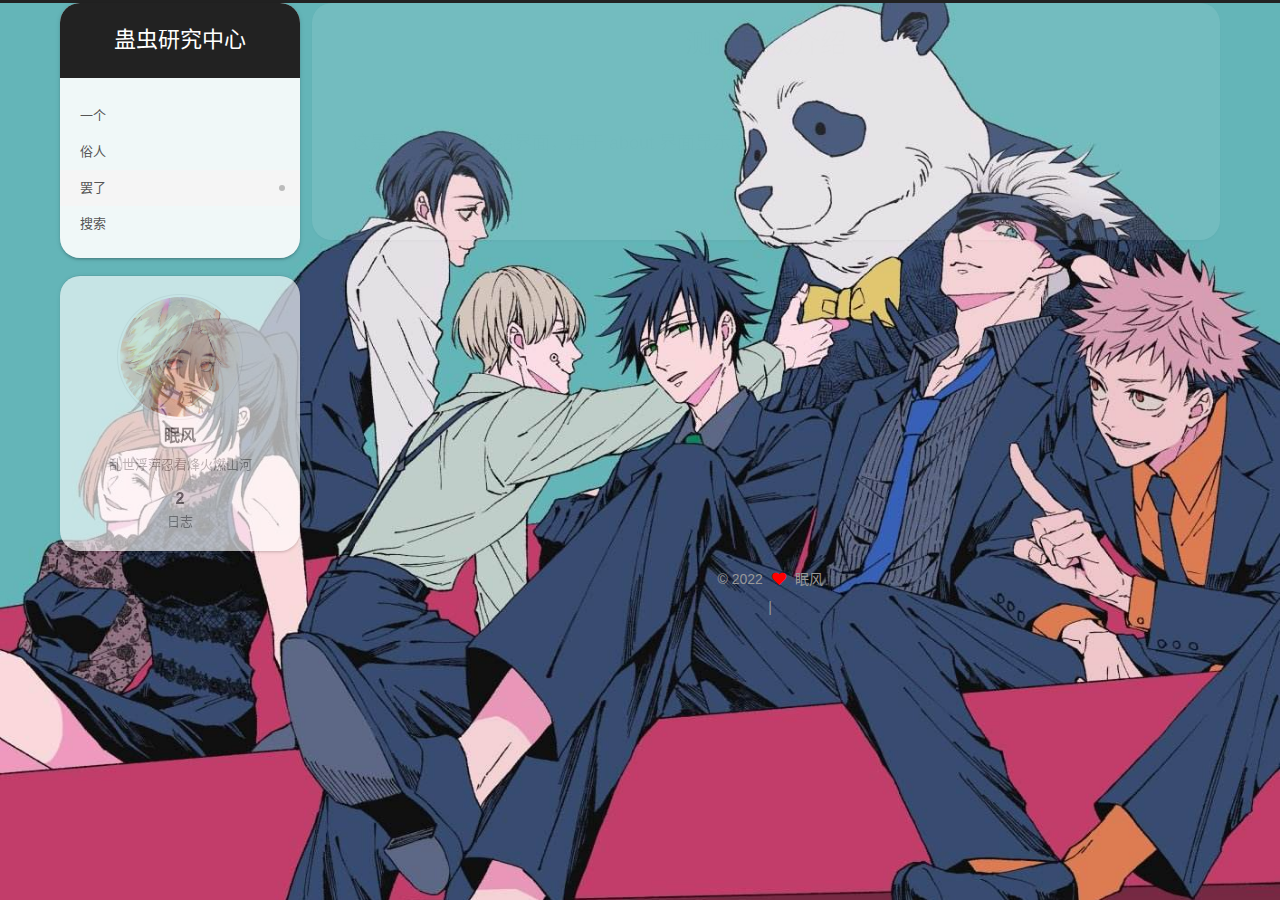
<file: about/index.html>
<!DOCTYPE html>
<html lang="zh-CN">
<head>
  <meta charset="UTF-8">
<meta name="viewport" content="width=device-width, initial-scale=1, maximum-scale=2">
<meta name="theme-color" content="#222">
<meta name="generator" content="Hexo 6.0.0">
  <link rel="apple-touch-icon" sizes="180x180" href="/images/apple-touch-icon-next.png">
  <link rel="icon" type="image/png" sizes="32x32" href="/images/favicon-32x32-next.png">
  <link rel="icon" type="image/png" sizes="16x16" href="/images/favicon-16x16-next.png">
  <link rel="mask-icon" href="/images/logo.svg" color="#222">

<link rel="stylesheet" href="/css/main.css">


<link rel="stylesheet" href="/lib/font-awesome/css/all.min.css">

<script id="hexo-configurations">
    var NexT = window.NexT || {};
    var CONFIG = {"hostname":"example.com","root":"/","scheme":"Gemini","version":"7.8.0","exturl":false,"sidebar":{"position":"left","display":"always","padding":18,"offset":12,"onmobile":false},"copycode":{"enable":false,"show_result":false,"style":null},"back2top":{"enable":true,"sidebar":false,"scrollpercent":false},"bookmark":{"enable":false,"color":"#222","save":"auto"},"fancybox":false,"mediumzoom":false,"lazyload":false,"pangu":false,"comments":{"style":"tabs","active":null,"storage":true,"lazyload":false,"nav":null},"algolia":{"hits":{"per_page":10},"labels":{"input_placeholder":"Search for Posts","hits_empty":"We didn't find any results for the search: ${query}","hits_stats":"${hits} results found in ${time} ms"}},"localsearch":{"enable":true,"trigger":"auto","top_n_per_article":1,"unescape":false,"preload":true},"motion":{"enable":true,"async":false,"transition":{"post_block":"fadeIn","post_header":"slideDownIn","post_body":"slideDownIn","coll_header":"slideLeftIn","sidebar":"slideUpIn"}},"path":"search.xml"};
  </script>

  <meta name="description" content="这是测试的自我介绍界面，用于 about 界面显示。">
<meta property="og:type" content="website">
<meta property="og:title" content="测试自我介绍">
<meta property="og:url" content="http://example.com/about/index.html">
<meta property="og:site_name" content="蛊虫研究中心">
<meta property="og:description" content="这是测试的自我介绍界面，用于 about 界面显示。">
<meta property="og:locale" content="zh_CN">
<meta property="article:published_time" content="2022-03-02T17:25:41.000Z">
<meta property="article:modified_time" content="2022-03-02T17:37:04.722Z">
<meta property="article:author" content="眠风">
<meta name="twitter:card" content="summary">

<link rel="canonical" href="http://example.com/about/">


<script id="page-configurations">
  // https://hexo.io/docs/variables.html
  CONFIG.page = {
    sidebar: "",
    isHome : false,
    isPost : false,
    lang   : 'zh-CN'
  };
</script>

  <title>测试自我介绍 | 蛊虫研究中心
</title>
  






  <noscript>
  <style>
  .use-motion .brand,
  .use-motion .menu-item,
  .sidebar-inner,
  .use-motion .post-block,
  .use-motion .pagination,
  .use-motion .comments,
  .use-motion .post-header,
  .use-motion .post-body,
  .use-motion .collection-header { opacity: initial; }

  .use-motion .site-title,
  .use-motion .site-subtitle {
    opacity: initial;
    top: initial;
  }

  .use-motion .logo-line-before i { left: initial; }
  .use-motion .logo-line-after i { right: initial; }
  </style>
</noscript>

</head>

<body itemscope itemtype="http://schema.org/WebPage">
  <div class="container use-motion">
    <div class="headband"></div>

    <header class="header" itemscope itemtype="http://schema.org/WPHeader">
      <div class="header-inner"><div class="site-brand-container">
  <div class="site-nav-toggle">
    <div class="toggle" aria-label="切换导航栏">
      <span class="toggle-line toggle-line-first"></span>
      <span class="toggle-line toggle-line-middle"></span>
      <span class="toggle-line toggle-line-last"></span>
    </div>
  </div>

  <div class="site-meta">

    <a href="/" class="brand" rel="start">
      <span class="logo-line-before"><i></i></span>
      <h1 class="site-title">蛊虫研究中心</h1>
      <span class="logo-line-after"><i></i></span>
    </a>
  </div>

  <div class="site-nav-right">
    <div class="toggle popup-trigger">
        <i class="fa fa-search fa-fw fa-lg"></i>
    </div>
  </div>
</div>




<nav class="site-nav">
  <ul id="menu" class="main-menu menu">
        <li class="menu-item menu-item-home">

    <a href="/" rel="section">一个</a>

  </li>
        <li class="menu-item menu-item-archives">

    <a href="/archives/" rel="section">俗人</a>

  </li>
        <li class="menu-item menu-item-about">

    <a href="/about/" rel="section">罢了</a>

  </li>
      <li class="menu-item menu-item-search">
        <a role="button" class="popup-trigger">搜索
        </a>
      </li>
  </ul>
</nav>



  <div class="search-pop-overlay">
    <div class="popup search-popup">
        <div class="search-header">
  <span class="search-icon">
    <i class="fa fa-search"></i>
  </span>
  <div class="search-input-container">
    <input autocomplete="off" autocapitalize="off"
           placeholder="搜索..." spellcheck="false"
           type="search" class="search-input">
  </div>
  <span class="popup-btn-close">
    <i class="fa fa-times-circle"></i>
  </span>
</div>
<div id="search-result">
  <div id="no-result">
    <i class="fa fa-spinner fa-pulse fa-5x fa-fw"></i>
  </div>
</div>

    </div>
  </div>

</div>
    </header>

    
  <div class="back-to-top">
    <i class="fa fa-arrow-up"></i>
    <span>0%</span>
  </div>


    <main class="main">
      <div class="main-inner">
        <div class="content-wrap">
          
  
  

          <div class="content page posts-expand">
            

    
    
    
    <div class="post-block" lang="zh-CN">
      <header class="post-header">

<h1 class="post-title" itemprop="name headline">测试自我介绍
</h1>

<div class="post-meta">
  

</div>

</header>

      
      
      
      <div class="post-body">
          <span id="more"></span>
<p>这是测试的自我介绍界面，用于 about 界面显示。</p>

      </div>
      
      
      
    </div>
    

    
    
    


          </div>
          
    
  <div class="comments">
    <div id="lv-container" data-id="city" data-uid="MTAyMC81NTY3My8zMjE0MA=="></div>
  </div>
  

<script>
  window.addEventListener('tabs:register', () => {
    let { activeClass } = CONFIG.comments;
    if (CONFIG.comments.storage) {
      activeClass = localStorage.getItem('comments_active') || activeClass;
    }
    if (activeClass) {
      let activeTab = document.querySelector(`a[href="#comment-${activeClass}"]`);
      if (activeTab) {
        activeTab.click();
      }
    }
  });
  if (CONFIG.comments.storage) {
    window.addEventListener('tabs:click', event => {
      if (!event.target.matches('.tabs-comment .tab-content .tab-pane')) return;
      let commentClass = event.target.classList[1];
      localStorage.setItem('comments_active', commentClass);
    });
  }
</script>

        </div>
          
  
  <div class="toggle sidebar-toggle">
    <span class="toggle-line toggle-line-first"></span>
    <span class="toggle-line toggle-line-middle"></span>
    <span class="toggle-line toggle-line-last"></span>
  </div>

  <aside class="sidebar">
    <div class="sidebar-inner">

      <ul class="sidebar-nav motion-element">
        <li class="sidebar-nav-toc">
          文章目录
        </li>
        <li class="sidebar-nav-overview">
          站点概览
        </li>
      </ul>

      <!--noindex-->
      <div class="post-toc-wrap sidebar-panel">
      </div>
      <!--/noindex-->

      <div class="site-overview-wrap sidebar-panel">
        <div class="site-author motion-element" itemprop="author" itemscope itemtype="http://schema.org/Person">
    <img class="site-author-image" itemprop="image" alt="眠风"
      src="/images/lanlanmi.jpg">
  <p class="site-author-name" itemprop="name">眠风</p>
  <div class="site-description" itemprop="description">乱世浮萍忍看烽火燃山河</div>
</div>
<div class="site-state-wrap motion-element">
  <nav class="site-state">
      <div class="site-state-item site-state-posts">
          <a href="/archives/">
        
          <span class="site-state-item-count">2</span>
          <span class="site-state-item-name">日志</span>
        </a>
      </div>
  </nav>
</div>



      </div>

    </div>
  </aside>
  <div id="sidebar-dimmer"></div>


      </div>
    </main>

    <footer class="footer">
      <div class="footer-inner">
        

        

<div class="copyright">
  
  &copy; 
  <span itemprop="copyrightYear">2022</span>
  <span class="with-love">
    <i class="fa fa-heart"></i>
  </span>
  <span class="author" itemprop="copyrightHolder">眠风</span>
</div>


	<script async src="//dn-lbstatics.qbox.me/busuanzi/2.3/busuanzi.pire.mini.js"></script>

        
<div class="busuanzi-count">
  <script async src="https://busuanzi.ibruce.info/busuanzi/2.3/busuanzi.pure.mini.js"></script>
    <span class="post-meta-item" id="busuanzi_container_site_uv" style="display: none;">
      <span class="post-meta-item-icon">
        <i class="fa fa-user"></i>
      </span>
      <span class="site-uv" title="总访客量">
        <span id="busuanzi_value_site_uv"></span>
      </span>
    </span>
    <span class="post-meta-divider">|</span>
    <span class="post-meta-item" id="busuanzi_container_site_pv" style="display: none;">
      <span class="post-meta-item-icon">
        <i class="fa fa-eye"></i>
      </span>
      <span class="site-pv" title="总访问量">
        <span id="busuanzi_value_site_pv"></span>
      </span>
    </span>
</div>








      </div>
    </footer>
  </div>

  
  <script src="/lib/anime.min.js"></script>
  <script src="/lib/velocity/velocity.min.js"></script>
  <script src="/lib/velocity/velocity.ui.min.js"></script>

<script src="/js/utils.js"></script>

<script src="/js/motion.js"></script>


<script src="/js/schemes/pisces.js"></script>


<script src="/js/next-boot.js"></script>




  




  
<script src="/js/local-search.js"></script>













  

  

<script>
NexT.utils.loadComments(document.querySelector('#lv-container'), () => {
  window.livereOptions = {
    refer: location.pathname.replace(CONFIG.root, '').replace('index.html', '')
  };
  (function(d, s) {
    var j, e = d.getElementsByTagName(s)[0];
    if (typeof LivereTower === 'function') { return; }
    j = d.createElement(s);
    j.src = 'https://cdn-city.livere.com/js/embed.dist.js';
    j.async = true;
    e.parentNode.insertBefore(j, e);
  })(document, 'script');
});
</script>

</body>
</html>
</file>
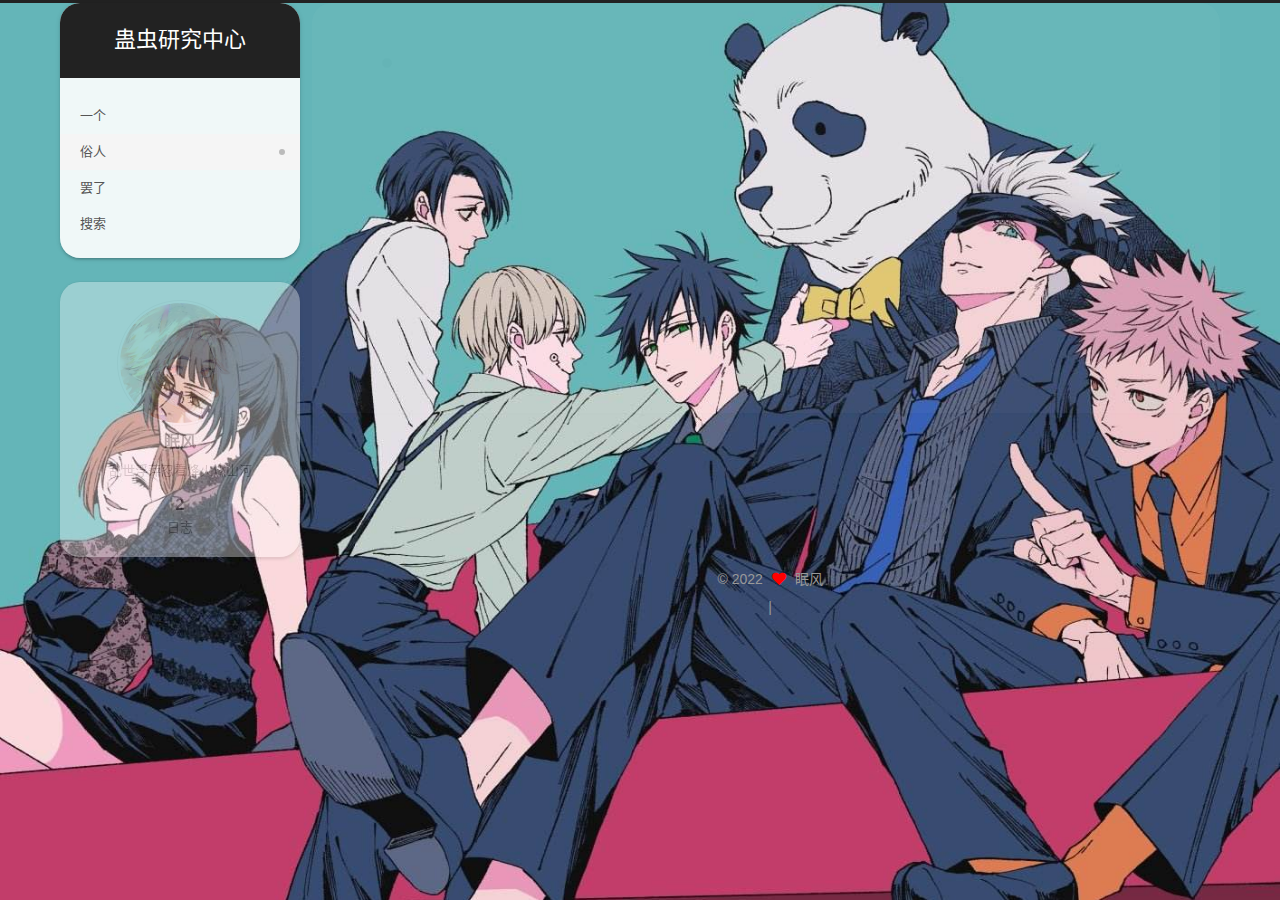
<file: archives/index.html>
<!DOCTYPE html>
<html lang="zh-CN">
<head>
  <meta charset="UTF-8">
<meta name="viewport" content="width=device-width, initial-scale=1, maximum-scale=2">
<meta name="theme-color" content="#222">
<meta name="generator" content="Hexo 6.0.0">
  <link rel="apple-touch-icon" sizes="180x180" href="/images/apple-touch-icon-next.png">
  <link rel="icon" type="image/png" sizes="32x32" href="/images/favicon-32x32-next.png">
  <link rel="icon" type="image/png" sizes="16x16" href="/images/favicon-16x16-next.png">
  <link rel="mask-icon" href="/images/logo.svg" color="#222">

<link rel="stylesheet" href="/css/main.css">


<link rel="stylesheet" href="/lib/font-awesome/css/all.min.css">

<script id="hexo-configurations">
    var NexT = window.NexT || {};
    var CONFIG = {"hostname":"example.com","root":"/","scheme":"Gemini","version":"7.8.0","exturl":false,"sidebar":{"position":"left","display":"always","padding":18,"offset":12,"onmobile":false},"copycode":{"enable":false,"show_result":false,"style":null},"back2top":{"enable":true,"sidebar":false,"scrollpercent":false},"bookmark":{"enable":false,"color":"#222","save":"auto"},"fancybox":false,"mediumzoom":false,"lazyload":false,"pangu":false,"comments":{"style":"tabs","active":null,"storage":true,"lazyload":false,"nav":null},"algolia":{"hits":{"per_page":10},"labels":{"input_placeholder":"Search for Posts","hits_empty":"We didn't find any results for the search: ${query}","hits_stats":"${hits} results found in ${time} ms"}},"localsearch":{"enable":true,"trigger":"auto","top_n_per_article":1,"unescape":false,"preload":true},"motion":{"enable":true,"async":false,"transition":{"post_block":"fadeIn","post_header":"slideDownIn","post_body":"slideDownIn","coll_header":"slideLeftIn","sidebar":"slideUpIn"}},"path":"search.xml"};
  </script>

  <meta name="description" content="乱世浮萍忍看烽火燃山河">
<meta property="og:type" content="website">
<meta property="og:title" content="蛊虫研究中心">
<meta property="og:url" content="http://example.com/archives/index.html">
<meta property="og:site_name" content="蛊虫研究中心">
<meta property="og:description" content="乱世浮萍忍看烽火燃山河">
<meta property="og:locale" content="zh_CN">
<meta property="article:author" content="眠风">
<meta name="twitter:card" content="summary">

<link rel="canonical" href="http://example.com/archives/">


<script id="page-configurations">
  // https://hexo.io/docs/variables.html
  CONFIG.page = {
    sidebar: "",
    isHome : false,
    isPost : false,
    lang   : 'zh-CN'
  };
</script>

  <title>归档 | 蛊虫研究中心</title>
  






  <noscript>
  <style>
  .use-motion .brand,
  .use-motion .menu-item,
  .sidebar-inner,
  .use-motion .post-block,
  .use-motion .pagination,
  .use-motion .comments,
  .use-motion .post-header,
  .use-motion .post-body,
  .use-motion .collection-header { opacity: initial; }

  .use-motion .site-title,
  .use-motion .site-subtitle {
    opacity: initial;
    top: initial;
  }

  .use-motion .logo-line-before i { left: initial; }
  .use-motion .logo-line-after i { right: initial; }
  </style>
</noscript>

</head>

<body itemscope itemtype="http://schema.org/WebPage">
  <div class="container use-motion">
    <div class="headband"></div>

    <header class="header" itemscope itemtype="http://schema.org/WPHeader">
      <div class="header-inner"><div class="site-brand-container">
  <div class="site-nav-toggle">
    <div class="toggle" aria-label="切换导航栏">
      <span class="toggle-line toggle-line-first"></span>
      <span class="toggle-line toggle-line-middle"></span>
      <span class="toggle-line toggle-line-last"></span>
    </div>
  </div>

  <div class="site-meta">

    <a href="/" class="brand" rel="start">
      <span class="logo-line-before"><i></i></span>
      <h1 class="site-title">蛊虫研究中心</h1>
      <span class="logo-line-after"><i></i></span>
    </a>
  </div>

  <div class="site-nav-right">
    <div class="toggle popup-trigger">
        <i class="fa fa-search fa-fw fa-lg"></i>
    </div>
  </div>
</div>




<nav class="site-nav">
  <ul id="menu" class="main-menu menu">
        <li class="menu-item menu-item-home">

    <a href="/" rel="section">一个</a>

  </li>
        <li class="menu-item menu-item-archives">

    <a href="/archives/" rel="section">俗人</a>

  </li>
        <li class="menu-item menu-item-about">

    <a href="/about/" rel="section">罢了</a>

  </li>
      <li class="menu-item menu-item-search">
        <a role="button" class="popup-trigger">搜索
        </a>
      </li>
  </ul>
</nav>



  <div class="search-pop-overlay">
    <div class="popup search-popup">
        <div class="search-header">
  <span class="search-icon">
    <i class="fa fa-search"></i>
  </span>
  <div class="search-input-container">
    <input autocomplete="off" autocapitalize="off"
           placeholder="搜索..." spellcheck="false"
           type="search" class="search-input">
  </div>
  <span class="popup-btn-close">
    <i class="fa fa-times-circle"></i>
  </span>
</div>
<div id="search-result">
  <div id="no-result">
    <i class="fa fa-spinner fa-pulse fa-5x fa-fw"></i>
  </div>
</div>

    </div>
  </div>

</div>
    </header>

    
  <div class="back-to-top">
    <i class="fa fa-arrow-up"></i>
    <span>0%</span>
  </div>


    <main class="main">
      <div class="main-inner">
        <div class="content-wrap">
          

          <div class="content archive">
            

  
  
  
  <div class="post-block">
    <div class="posts-collapse">
      <div class="collection-title">
        <span class="collection-header">嗯..! 目前共计 2 篇日志。 继续努力。</span>
      </div>

      
    <div class="collection-year">
      <span class="collection-header">2022</span>
    </div>

  <article itemscope itemtype="http://schema.org/Article">
    <header class="post-header">

      <div class="post-meta">
        <time itemprop="dateCreated"
              datetime="2022-03-28T02:22:18+08:00"
              content="2022-03-28">
          03-28
        </time>
      </div>

      <div class="post-title">
          <a class="post-title-link" href="/2022/03/28/Dei/" itemprop="url">
            <span itemprop="name">Dei</span>
          </a>
      </div>

    </header>
  </article>

  <article itemscope itemtype="http://schema.org/Article">
    <header class="post-header">

      <div class="post-meta">
        <time itemprop="dateCreated"
              datetime="2022-03-03T01:32:07+08:00"
              content="2022-03-03">
          03-03
        </time>
      </div>

      <div class="post-title">
          <a class="post-title-link" href="/2022/03/03/%E9%A3%9F%E7%94%A8%E6%8C%87%E5%8D%97/" itemprop="url">
            <span itemprop="name">食用指南</span>
          </a>
      </div>

    </header>
  </article>


    </div>
  </div>
  
  
  

  



          </div>
          

<script>
  window.addEventListener('tabs:register', () => {
    let { activeClass } = CONFIG.comments;
    if (CONFIG.comments.storage) {
      activeClass = localStorage.getItem('comments_active') || activeClass;
    }
    if (activeClass) {
      let activeTab = document.querySelector(`a[href="#comment-${activeClass}"]`);
      if (activeTab) {
        activeTab.click();
      }
    }
  });
  if (CONFIG.comments.storage) {
    window.addEventListener('tabs:click', event => {
      if (!event.target.matches('.tabs-comment .tab-content .tab-pane')) return;
      let commentClass = event.target.classList[1];
      localStorage.setItem('comments_active', commentClass);
    });
  }
</script>

        </div>
          
  
  <div class="toggle sidebar-toggle">
    <span class="toggle-line toggle-line-first"></span>
    <span class="toggle-line toggle-line-middle"></span>
    <span class="toggle-line toggle-line-last"></span>
  </div>

  <aside class="sidebar">
    <div class="sidebar-inner">

      <ul class="sidebar-nav motion-element">
        <li class="sidebar-nav-toc">
          文章目录
        </li>
        <li class="sidebar-nav-overview">
          站点概览
        </li>
      </ul>

      <!--noindex-->
      <div class="post-toc-wrap sidebar-panel">
      </div>
      <!--/noindex-->

      <div class="site-overview-wrap sidebar-panel">
        <div class="site-author motion-element" itemprop="author" itemscope itemtype="http://schema.org/Person">
    <img class="site-author-image" itemprop="image" alt="眠风"
      src="/images/lanlanmi.jpg">
  <p class="site-author-name" itemprop="name">眠风</p>
  <div class="site-description" itemprop="description">乱世浮萍忍看烽火燃山河</div>
</div>
<div class="site-state-wrap motion-element">
  <nav class="site-state">
      <div class="site-state-item site-state-posts">
          <a href="/archives/">
        
          <span class="site-state-item-count">2</span>
          <span class="site-state-item-name">日志</span>
        </a>
      </div>
  </nav>
</div>



      </div>

    </div>
  </aside>
  <div id="sidebar-dimmer"></div>


      </div>
    </main>

    <footer class="footer">
      <div class="footer-inner">
        

        

<div class="copyright">
  
  &copy; 
  <span itemprop="copyrightYear">2022</span>
  <span class="with-love">
    <i class="fa fa-heart"></i>
  </span>
  <span class="author" itemprop="copyrightHolder">眠风</span>
</div>


	<script async src="//dn-lbstatics.qbox.me/busuanzi/2.3/busuanzi.pire.mini.js"></script>

        
<div class="busuanzi-count">
  <script async src="https://busuanzi.ibruce.info/busuanzi/2.3/busuanzi.pure.mini.js"></script>
    <span class="post-meta-item" id="busuanzi_container_site_uv" style="display: none;">
      <span class="post-meta-item-icon">
        <i class="fa fa-user"></i>
      </span>
      <span class="site-uv" title="总访客量">
        <span id="busuanzi_value_site_uv"></span>
      </span>
    </span>
    <span class="post-meta-divider">|</span>
    <span class="post-meta-item" id="busuanzi_container_site_pv" style="display: none;">
      <span class="post-meta-item-icon">
        <i class="fa fa-eye"></i>
      </span>
      <span class="site-pv" title="总访问量">
        <span id="busuanzi_value_site_pv"></span>
      </span>
    </span>
</div>








      </div>
    </footer>
  </div>

  
  <script src="/lib/anime.min.js"></script>
  <script src="/lib/velocity/velocity.min.js"></script>
  <script src="/lib/velocity/velocity.ui.min.js"></script>

<script src="/js/utils.js"></script>

<script src="/js/motion.js"></script>


<script src="/js/schemes/pisces.js"></script>


<script src="/js/next-boot.js"></script>




  




  
<script src="/js/local-search.js"></script>













  

  


</body>
</html>
</file>
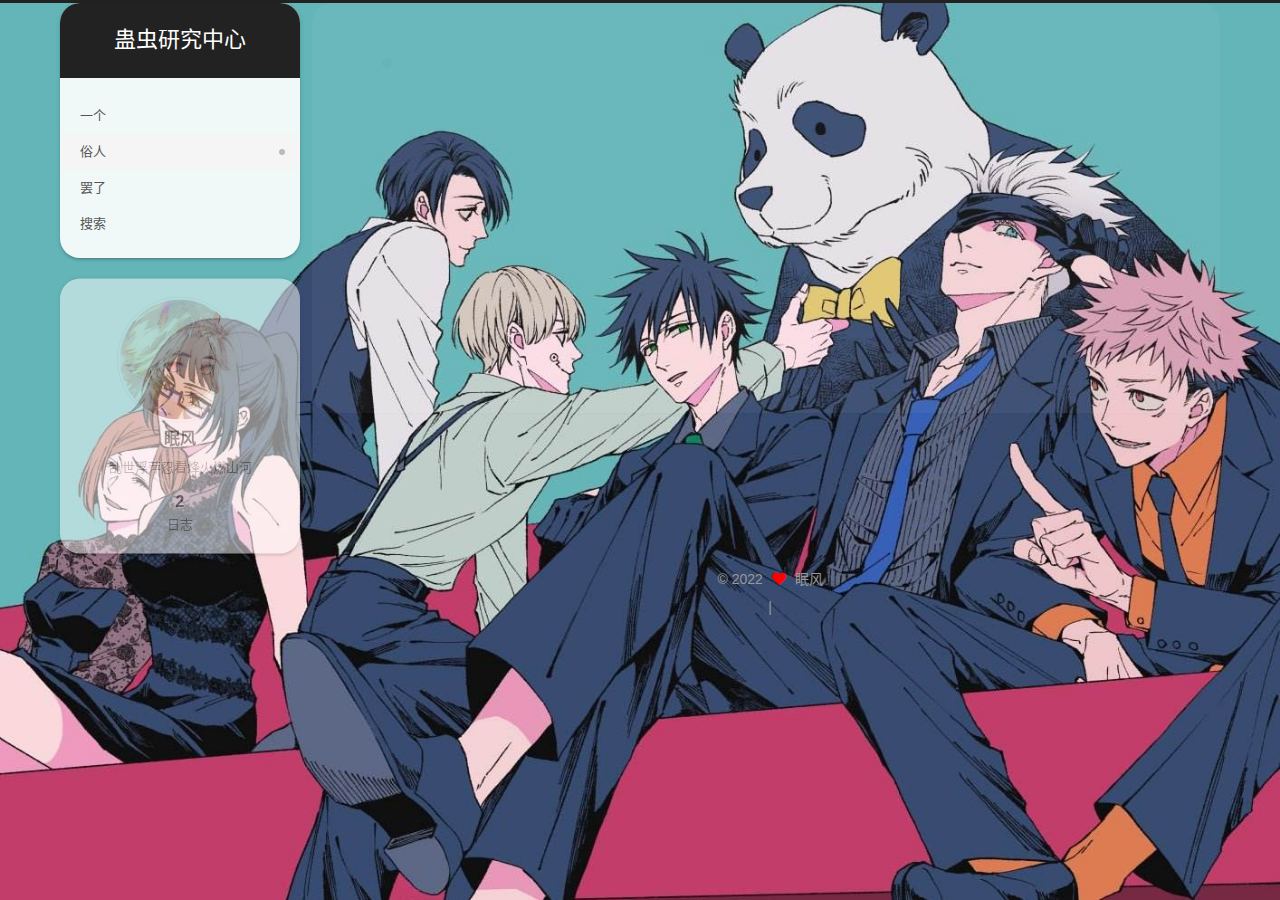
<file: archives/2022/index.html>
<!DOCTYPE html>
<html lang="zh-CN">
<head>
  <meta charset="UTF-8">
<meta name="viewport" content="width=device-width, initial-scale=1, maximum-scale=2">
<meta name="theme-color" content="#222">
<meta name="generator" content="Hexo 6.0.0">
  <link rel="apple-touch-icon" sizes="180x180" href="/images/apple-touch-icon-next.png">
  <link rel="icon" type="image/png" sizes="32x32" href="/images/favicon-32x32-next.png">
  <link rel="icon" type="image/png" sizes="16x16" href="/images/favicon-16x16-next.png">
  <link rel="mask-icon" href="/images/logo.svg" color="#222">

<link rel="stylesheet" href="/css/main.css">


<link rel="stylesheet" href="/lib/font-awesome/css/all.min.css">

<script id="hexo-configurations">
    var NexT = window.NexT || {};
    var CONFIG = {"hostname":"example.com","root":"/","scheme":"Gemini","version":"7.8.0","exturl":false,"sidebar":{"position":"left","display":"always","padding":18,"offset":12,"onmobile":false},"copycode":{"enable":false,"show_result":false,"style":null},"back2top":{"enable":true,"sidebar":false,"scrollpercent":false},"bookmark":{"enable":false,"color":"#222","save":"auto"},"fancybox":false,"mediumzoom":false,"lazyload":false,"pangu":false,"comments":{"style":"tabs","active":null,"storage":true,"lazyload":false,"nav":null},"algolia":{"hits":{"per_page":10},"labels":{"input_placeholder":"Search for Posts","hits_empty":"We didn't find any results for the search: ${query}","hits_stats":"${hits} results found in ${time} ms"}},"localsearch":{"enable":true,"trigger":"auto","top_n_per_article":1,"unescape":false,"preload":true},"motion":{"enable":true,"async":false,"transition":{"post_block":"fadeIn","post_header":"slideDownIn","post_body":"slideDownIn","coll_header":"slideLeftIn","sidebar":"slideUpIn"}},"path":"search.xml"};
  </script>

  <meta name="description" content="乱世浮萍忍看烽火燃山河">
<meta property="og:type" content="website">
<meta property="og:title" content="蛊虫研究中心">
<meta property="og:url" content="http://example.com/archives/2022/index.html">
<meta property="og:site_name" content="蛊虫研究中心">
<meta property="og:description" content="乱世浮萍忍看烽火燃山河">
<meta property="og:locale" content="zh_CN">
<meta property="article:author" content="眠风">
<meta name="twitter:card" content="summary">

<link rel="canonical" href="http://example.com/archives/2022/">


<script id="page-configurations">
  // https://hexo.io/docs/variables.html
  CONFIG.page = {
    sidebar: "",
    isHome : false,
    isPost : false,
    lang   : 'zh-CN'
  };
</script>

  <title>归档 | 蛊虫研究中心</title>
  






  <noscript>
  <style>
  .use-motion .brand,
  .use-motion .menu-item,
  .sidebar-inner,
  .use-motion .post-block,
  .use-motion .pagination,
  .use-motion .comments,
  .use-motion .post-header,
  .use-motion .post-body,
  .use-motion .collection-header { opacity: initial; }

  .use-motion .site-title,
  .use-motion .site-subtitle {
    opacity: initial;
    top: initial;
  }

  .use-motion .logo-line-before i { left: initial; }
  .use-motion .logo-line-after i { right: initial; }
  </style>
</noscript>

</head>

<body itemscope itemtype="http://schema.org/WebPage">
  <div class="container use-motion">
    <div class="headband"></div>

    <header class="header" itemscope itemtype="http://schema.org/WPHeader">
      <div class="header-inner"><div class="site-brand-container">
  <div class="site-nav-toggle">
    <div class="toggle" aria-label="切换导航栏">
      <span class="toggle-line toggle-line-first"></span>
      <span class="toggle-line toggle-line-middle"></span>
      <span class="toggle-line toggle-line-last"></span>
    </div>
  </div>

  <div class="site-meta">

    <a href="/" class="brand" rel="start">
      <span class="logo-line-before"><i></i></span>
      <h1 class="site-title">蛊虫研究中心</h1>
      <span class="logo-line-after"><i></i></span>
    </a>
  </div>

  <div class="site-nav-right">
    <div class="toggle popup-trigger">
        <i class="fa fa-search fa-fw fa-lg"></i>
    </div>
  </div>
</div>




<nav class="site-nav">
  <ul id="menu" class="main-menu menu">
        <li class="menu-item menu-item-home">

    <a href="/" rel="section">一个</a>

  </li>
        <li class="menu-item menu-item-archives">

    <a href="/archives/" rel="section">俗人</a>

  </li>
        <li class="menu-item menu-item-about">

    <a href="/about/" rel="section">罢了</a>

  </li>
      <li class="menu-item menu-item-search">
        <a role="button" class="popup-trigger">搜索
        </a>
      </li>
  </ul>
</nav>



  <div class="search-pop-overlay">
    <div class="popup search-popup">
        <div class="search-header">
  <span class="search-icon">
    <i class="fa fa-search"></i>
  </span>
  <div class="search-input-container">
    <input autocomplete="off" autocapitalize="off"
           placeholder="搜索..." spellcheck="false"
           type="search" class="search-input">
  </div>
  <span class="popup-btn-close">
    <i class="fa fa-times-circle"></i>
  </span>
</div>
<div id="search-result">
  <div id="no-result">
    <i class="fa fa-spinner fa-pulse fa-5x fa-fw"></i>
  </div>
</div>

    </div>
  </div>

</div>
    </header>

    
  <div class="back-to-top">
    <i class="fa fa-arrow-up"></i>
    <span>0%</span>
  </div>


    <main class="main">
      <div class="main-inner">
        <div class="content-wrap">
          

          <div class="content archive">
            

  
  
  
  <div class="post-block">
    <div class="posts-collapse">
      <div class="collection-title">
        <span class="collection-header">嗯..! 目前共计 2 篇日志。 继续努力。</span>
      </div>

      
    <div class="collection-year">
      <span class="collection-header">2022</span>
    </div>

  <article itemscope itemtype="http://schema.org/Article">
    <header class="post-header">

      <div class="post-meta">
        <time itemprop="dateCreated"
              datetime="2022-03-28T02:22:18+08:00"
              content="2022-03-28">
          03-28
        </time>
      </div>

      <div class="post-title">
          <a class="post-title-link" href="/2022/03/28/Dei/" itemprop="url">
            <span itemprop="name">Dei</span>
          </a>
      </div>

    </header>
  </article>

  <article itemscope itemtype="http://schema.org/Article">
    <header class="post-header">

      <div class="post-meta">
        <time itemprop="dateCreated"
              datetime="2022-03-03T01:32:07+08:00"
              content="2022-03-03">
          03-03
        </time>
      </div>

      <div class="post-title">
          <a class="post-title-link" href="/2022/03/03/%E9%A3%9F%E7%94%A8%E6%8C%87%E5%8D%97/" itemprop="url">
            <span itemprop="name">食用指南</span>
          </a>
      </div>

    </header>
  </article>


    </div>
  </div>
  
  
  

  



          </div>
          

<script>
  window.addEventListener('tabs:register', () => {
    let { activeClass } = CONFIG.comments;
    if (CONFIG.comments.storage) {
      activeClass = localStorage.getItem('comments_active') || activeClass;
    }
    if (activeClass) {
      let activeTab = document.querySelector(`a[href="#comment-${activeClass}"]`);
      if (activeTab) {
        activeTab.click();
      }
    }
  });
  if (CONFIG.comments.storage) {
    window.addEventListener('tabs:click', event => {
      if (!event.target.matches('.tabs-comment .tab-content .tab-pane')) return;
      let commentClass = event.target.classList[1];
      localStorage.setItem('comments_active', commentClass);
    });
  }
</script>

        </div>
          
  
  <div class="toggle sidebar-toggle">
    <span class="toggle-line toggle-line-first"></span>
    <span class="toggle-line toggle-line-middle"></span>
    <span class="toggle-line toggle-line-last"></span>
  </div>

  <aside class="sidebar">
    <div class="sidebar-inner">

      <ul class="sidebar-nav motion-element">
        <li class="sidebar-nav-toc">
          文章目录
        </li>
        <li class="sidebar-nav-overview">
          站点概览
        </li>
      </ul>

      <!--noindex-->
      <div class="post-toc-wrap sidebar-panel">
      </div>
      <!--/noindex-->

      <div class="site-overview-wrap sidebar-panel">
        <div class="site-author motion-element" itemprop="author" itemscope itemtype="http://schema.org/Person">
    <img class="site-author-image" itemprop="image" alt="眠风"
      src="/images/lanlanmi.jpg">
  <p class="site-author-name" itemprop="name">眠风</p>
  <div class="site-description" itemprop="description">乱世浮萍忍看烽火燃山河</div>
</div>
<div class="site-state-wrap motion-element">
  <nav class="site-state">
      <div class="site-state-item site-state-posts">
          <a href="/archives/">
        
          <span class="site-state-item-count">2</span>
          <span class="site-state-item-name">日志</span>
        </a>
      </div>
  </nav>
</div>



      </div>

    </div>
  </aside>
  <div id="sidebar-dimmer"></div>


      </div>
    </main>

    <footer class="footer">
      <div class="footer-inner">
        

        

<div class="copyright">
  
  &copy; 
  <span itemprop="copyrightYear">2022</span>
  <span class="with-love">
    <i class="fa fa-heart"></i>
  </span>
  <span class="author" itemprop="copyrightHolder">眠风</span>
</div>


	<script async src="//dn-lbstatics.qbox.me/busuanzi/2.3/busuanzi.pire.mini.js"></script>

        
<div class="busuanzi-count">
  <script async src="https://busuanzi.ibruce.info/busuanzi/2.3/busuanzi.pure.mini.js"></script>
    <span class="post-meta-item" id="busuanzi_container_site_uv" style="display: none;">
      <span class="post-meta-item-icon">
        <i class="fa fa-user"></i>
      </span>
      <span class="site-uv" title="总访客量">
        <span id="busuanzi_value_site_uv"></span>
      </span>
    </span>
    <span class="post-meta-divider">|</span>
    <span class="post-meta-item" id="busuanzi_container_site_pv" style="display: none;">
      <span class="post-meta-item-icon">
        <i class="fa fa-eye"></i>
      </span>
      <span class="site-pv" title="总访问量">
        <span id="busuanzi_value_site_pv"></span>
      </span>
    </span>
</div>








      </div>
    </footer>
  </div>

  
  <script src="/lib/anime.min.js"></script>
  <script src="/lib/velocity/velocity.min.js"></script>
  <script src="/lib/velocity/velocity.ui.min.js"></script>

<script src="/js/utils.js"></script>

<script src="/js/motion.js"></script>


<script src="/js/schemes/pisces.js"></script>


<script src="/js/next-boot.js"></script>




  




  
<script src="/js/local-search.js"></script>













  

  


</body>
</html>
</file>
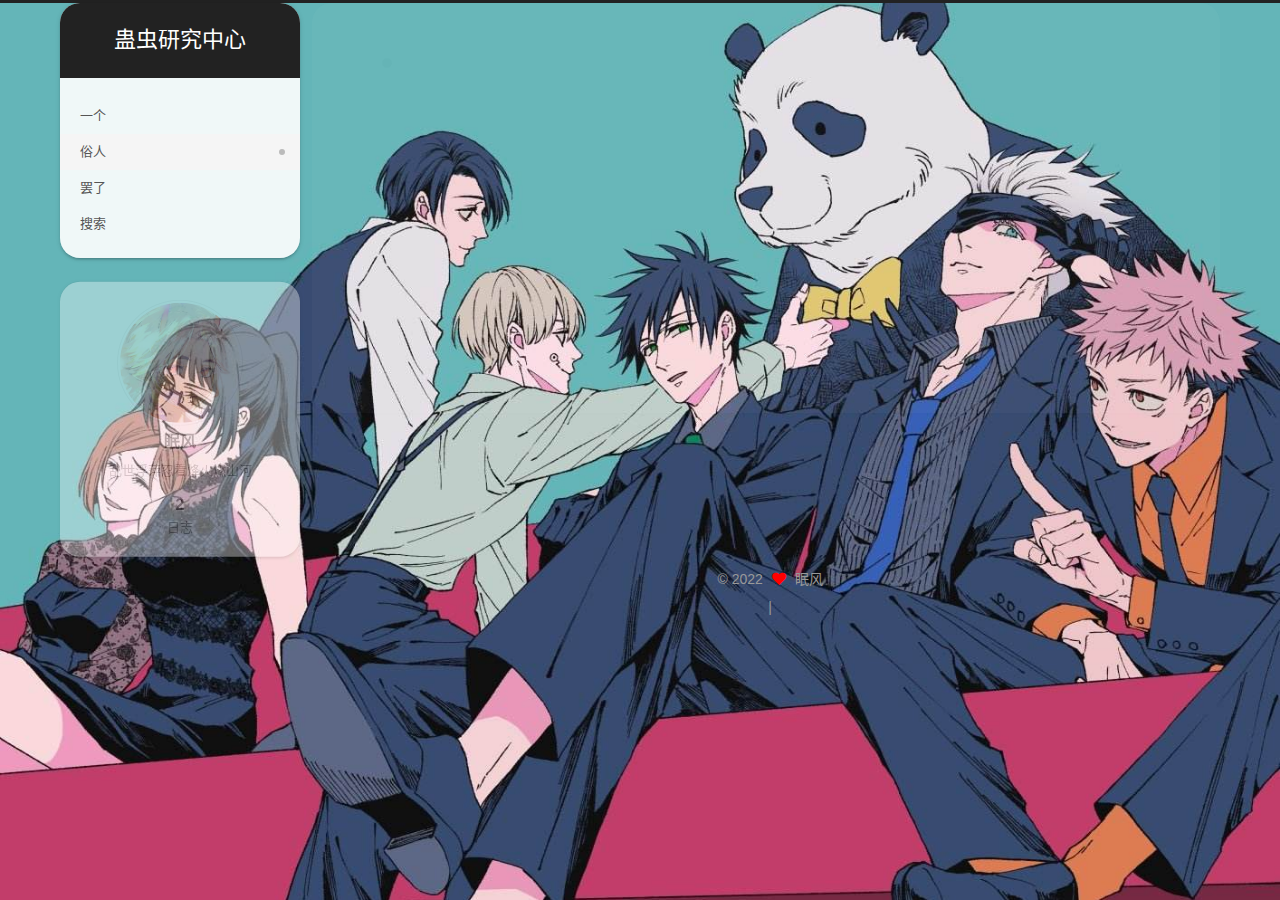
<file: archives/2022/03/index.html>
<!DOCTYPE html>
<html lang="zh-CN">
<head>
  <meta charset="UTF-8">
<meta name="viewport" content="width=device-width, initial-scale=1, maximum-scale=2">
<meta name="theme-color" content="#222">
<meta name="generator" content="Hexo 6.0.0">
  <link rel="apple-touch-icon" sizes="180x180" href="/images/apple-touch-icon-next.png">
  <link rel="icon" type="image/png" sizes="32x32" href="/images/favicon-32x32-next.png">
  <link rel="icon" type="image/png" sizes="16x16" href="/images/favicon-16x16-next.png">
  <link rel="mask-icon" href="/images/logo.svg" color="#222">

<link rel="stylesheet" href="/css/main.css">


<link rel="stylesheet" href="/lib/font-awesome/css/all.min.css">

<script id="hexo-configurations">
    var NexT = window.NexT || {};
    var CONFIG = {"hostname":"example.com","root":"/","scheme":"Gemini","version":"7.8.0","exturl":false,"sidebar":{"position":"left","display":"always","padding":18,"offset":12,"onmobile":false},"copycode":{"enable":false,"show_result":false,"style":null},"back2top":{"enable":true,"sidebar":false,"scrollpercent":false},"bookmark":{"enable":false,"color":"#222","save":"auto"},"fancybox":false,"mediumzoom":false,"lazyload":false,"pangu":false,"comments":{"style":"tabs","active":null,"storage":true,"lazyload":false,"nav":null},"algolia":{"hits":{"per_page":10},"labels":{"input_placeholder":"Search for Posts","hits_empty":"We didn't find any results for the search: ${query}","hits_stats":"${hits} results found in ${time} ms"}},"localsearch":{"enable":true,"trigger":"auto","top_n_per_article":1,"unescape":false,"preload":true},"motion":{"enable":true,"async":false,"transition":{"post_block":"fadeIn","post_header":"slideDownIn","post_body":"slideDownIn","coll_header":"slideLeftIn","sidebar":"slideUpIn"}},"path":"search.xml"};
  </script>

  <meta name="description" content="乱世浮萍忍看烽火燃山河">
<meta property="og:type" content="website">
<meta property="og:title" content="蛊虫研究中心">
<meta property="og:url" content="http://example.com/archives/2022/03/index.html">
<meta property="og:site_name" content="蛊虫研究中心">
<meta property="og:description" content="乱世浮萍忍看烽火燃山河">
<meta property="og:locale" content="zh_CN">
<meta property="article:author" content="眠风">
<meta name="twitter:card" content="summary">

<link rel="canonical" href="http://example.com/archives/2022/03/">


<script id="page-configurations">
  // https://hexo.io/docs/variables.html
  CONFIG.page = {
    sidebar: "",
    isHome : false,
    isPost : false,
    lang   : 'zh-CN'
  };
</script>

  <title>归档 | 蛊虫研究中心</title>
  






  <noscript>
  <style>
  .use-motion .brand,
  .use-motion .menu-item,
  .sidebar-inner,
  .use-motion .post-block,
  .use-motion .pagination,
  .use-motion .comments,
  .use-motion .post-header,
  .use-motion .post-body,
  .use-motion .collection-header { opacity: initial; }

  .use-motion .site-title,
  .use-motion .site-subtitle {
    opacity: initial;
    top: initial;
  }

  .use-motion .logo-line-before i { left: initial; }
  .use-motion .logo-line-after i { right: initial; }
  </style>
</noscript>

</head>

<body itemscope itemtype="http://schema.org/WebPage">
  <div class="container use-motion">
    <div class="headband"></div>

    <header class="header" itemscope itemtype="http://schema.org/WPHeader">
      <div class="header-inner"><div class="site-brand-container">
  <div class="site-nav-toggle">
    <div class="toggle" aria-label="切换导航栏">
      <span class="toggle-line toggle-line-first"></span>
      <span class="toggle-line toggle-line-middle"></span>
      <span class="toggle-line toggle-line-last"></span>
    </div>
  </div>

  <div class="site-meta">

    <a href="/" class="brand" rel="start">
      <span class="logo-line-before"><i></i></span>
      <h1 class="site-title">蛊虫研究中心</h1>
      <span class="logo-line-after"><i></i></span>
    </a>
  </div>

  <div class="site-nav-right">
    <div class="toggle popup-trigger">
        <i class="fa fa-search fa-fw fa-lg"></i>
    </div>
  </div>
</div>




<nav class="site-nav">
  <ul id="menu" class="main-menu menu">
        <li class="menu-item menu-item-home">

    <a href="/" rel="section">一个</a>

  </li>
        <li class="menu-item menu-item-archives">

    <a href="/archives/" rel="section">俗人</a>

  </li>
        <li class="menu-item menu-item-about">

    <a href="/about/" rel="section">罢了</a>

  </li>
      <li class="menu-item menu-item-search">
        <a role="button" class="popup-trigger">搜索
        </a>
      </li>
  </ul>
</nav>



  <div class="search-pop-overlay">
    <div class="popup search-popup">
        <div class="search-header">
  <span class="search-icon">
    <i class="fa fa-search"></i>
  </span>
  <div class="search-input-container">
    <input autocomplete="off" autocapitalize="off"
           placeholder="搜索..." spellcheck="false"
           type="search" class="search-input">
  </div>
  <span class="popup-btn-close">
    <i class="fa fa-times-circle"></i>
  </span>
</div>
<div id="search-result">
  <div id="no-result">
    <i class="fa fa-spinner fa-pulse fa-5x fa-fw"></i>
  </div>
</div>

    </div>
  </div>

</div>
    </header>

    
  <div class="back-to-top">
    <i class="fa fa-arrow-up"></i>
    <span>0%</span>
  </div>


    <main class="main">
      <div class="main-inner">
        <div class="content-wrap">
          

          <div class="content archive">
            

  
  
  
  <div class="post-block">
    <div class="posts-collapse">
      <div class="collection-title">
        <span class="collection-header">嗯..! 目前共计 2 篇日志。 继续努力。</span>
      </div>

      
    <div class="collection-year">
      <span class="collection-header">2022</span>
    </div>

  <article itemscope itemtype="http://schema.org/Article">
    <header class="post-header">

      <div class="post-meta">
        <time itemprop="dateCreated"
              datetime="2022-03-28T02:22:18+08:00"
              content="2022-03-28">
          03-28
        </time>
      </div>

      <div class="post-title">
          <a class="post-title-link" href="/2022/03/28/Dei/" itemprop="url">
            <span itemprop="name">Dei</span>
          </a>
      </div>

    </header>
  </article>

  <article itemscope itemtype="http://schema.org/Article">
    <header class="post-header">

      <div class="post-meta">
        <time itemprop="dateCreated"
              datetime="2022-03-03T01:32:07+08:00"
              content="2022-03-03">
          03-03
        </time>
      </div>

      <div class="post-title">
          <a class="post-title-link" href="/2022/03/03/%E9%A3%9F%E7%94%A8%E6%8C%87%E5%8D%97/" itemprop="url">
            <span itemprop="name">食用指南</span>
          </a>
      </div>

    </header>
  </article>


    </div>
  </div>
  
  
  

  



          </div>
          

<script>
  window.addEventListener('tabs:register', () => {
    let { activeClass } = CONFIG.comments;
    if (CONFIG.comments.storage) {
      activeClass = localStorage.getItem('comments_active') || activeClass;
    }
    if (activeClass) {
      let activeTab = document.querySelector(`a[href="#comment-${activeClass}"]`);
      if (activeTab) {
        activeTab.click();
      }
    }
  });
  if (CONFIG.comments.storage) {
    window.addEventListener('tabs:click', event => {
      if (!event.target.matches('.tabs-comment .tab-content .tab-pane')) return;
      let commentClass = event.target.classList[1];
      localStorage.setItem('comments_active', commentClass);
    });
  }
</script>

        </div>
          
  
  <div class="toggle sidebar-toggle">
    <span class="toggle-line toggle-line-first"></span>
    <span class="toggle-line toggle-line-middle"></span>
    <span class="toggle-line toggle-line-last"></span>
  </div>

  <aside class="sidebar">
    <div class="sidebar-inner">

      <ul class="sidebar-nav motion-element">
        <li class="sidebar-nav-toc">
          文章目录
        </li>
        <li class="sidebar-nav-overview">
          站点概览
        </li>
      </ul>

      <!--noindex-->
      <div class="post-toc-wrap sidebar-panel">
      </div>
      <!--/noindex-->

      <div class="site-overview-wrap sidebar-panel">
        <div class="site-author motion-element" itemprop="author" itemscope itemtype="http://schema.org/Person">
    <img class="site-author-image" itemprop="image" alt="眠风"
      src="/images/lanlanmi.jpg">
  <p class="site-author-name" itemprop="name">眠风</p>
  <div class="site-description" itemprop="description">乱世浮萍忍看烽火燃山河</div>
</div>
<div class="site-state-wrap motion-element">
  <nav class="site-state">
      <div class="site-state-item site-state-posts">
          <a href="/archives/">
        
          <span class="site-state-item-count">2</span>
          <span class="site-state-item-name">日志</span>
        </a>
      </div>
  </nav>
</div>



      </div>

    </div>
  </aside>
  <div id="sidebar-dimmer"></div>


      </div>
    </main>

    <footer class="footer">
      <div class="footer-inner">
        

        

<div class="copyright">
  
  &copy; 
  <span itemprop="copyrightYear">2022</span>
  <span class="with-love">
    <i class="fa fa-heart"></i>
  </span>
  <span class="author" itemprop="copyrightHolder">眠风</span>
</div>


	<script async src="//dn-lbstatics.qbox.me/busuanzi/2.3/busuanzi.pire.mini.js"></script>

        
<div class="busuanzi-count">
  <script async src="https://busuanzi.ibruce.info/busuanzi/2.3/busuanzi.pure.mini.js"></script>
    <span class="post-meta-item" id="busuanzi_container_site_uv" style="display: none;">
      <span class="post-meta-item-icon">
        <i class="fa fa-user"></i>
      </span>
      <span class="site-uv" title="总访客量">
        <span id="busuanzi_value_site_uv"></span>
      </span>
    </span>
    <span class="post-meta-divider">|</span>
    <span class="post-meta-item" id="busuanzi_container_site_pv" style="display: none;">
      <span class="post-meta-item-icon">
        <i class="fa fa-eye"></i>
      </span>
      <span class="site-pv" title="总访问量">
        <span id="busuanzi_value_site_pv"></span>
      </span>
    </span>
</div>








      </div>
    </footer>
  </div>

  
  <script src="/lib/anime.min.js"></script>
  <script src="/lib/velocity/velocity.min.js"></script>
  <script src="/lib/velocity/velocity.ui.min.js"></script>

<script src="/js/utils.js"></script>

<script src="/js/motion.js"></script>


<script src="/js/schemes/pisces.js"></script>


<script src="/js/next-boot.js"></script>




  




  
<script src="/js/local-search.js"></script>













  

  


</body>
</html>
</file>
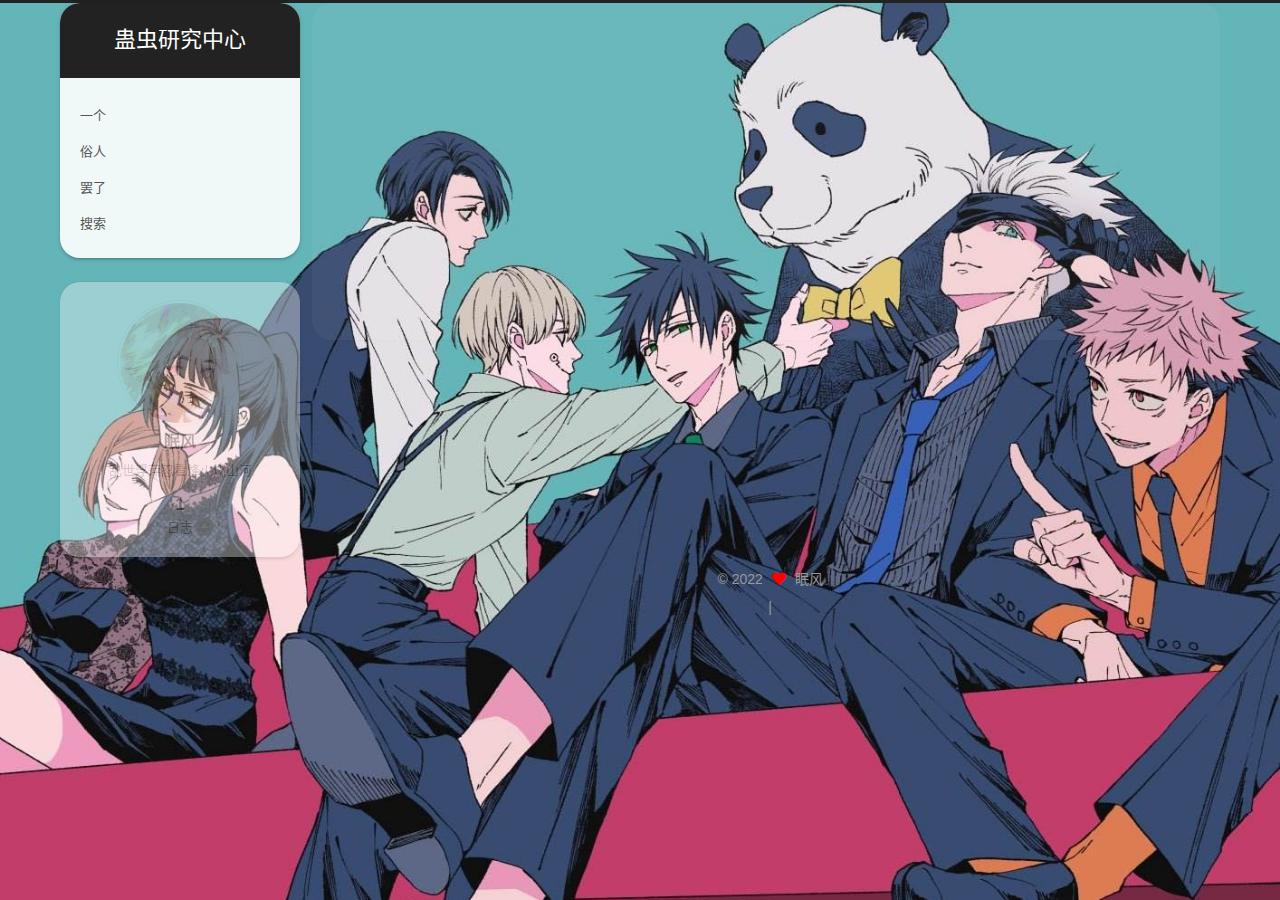
<file: 2022/03/03/TestPanel/index.html>
<!DOCTYPE html>
<html lang="zh-CN">
<head>
  <meta charset="UTF-8">
<meta name="viewport" content="width=device-width, initial-scale=1, maximum-scale=2">
<meta name="theme-color" content="#222">
<meta name="generator" content="Hexo 6.0.0">
  <link rel="apple-touch-icon" sizes="180x180" href="/images/apple-touch-icon-next.png">
  <link rel="icon" type="image/png" sizes="32x32" href="/images/favicon-32x32-next.png">
  <link rel="icon" type="image/png" sizes="16x16" href="/images/favicon-16x16-next.png">
  <link rel="mask-icon" href="/images/logo.svg" color="#222">

<link rel="stylesheet" href="/css/main.css">


<link rel="stylesheet" href="/lib/font-awesome/css/all.min.css">

<script id="hexo-configurations">
    var NexT = window.NexT || {};
    var CONFIG = {"hostname":"example.com","root":"/","scheme":"Gemini","version":"7.8.0","exturl":false,"sidebar":{"position":"left","display":"always","padding":18,"offset":12,"onmobile":false},"copycode":{"enable":false,"show_result":false,"style":null},"back2top":{"enable":true,"sidebar":false,"scrollpercent":false},"bookmark":{"enable":false,"color":"#222","save":"auto"},"fancybox":false,"mediumzoom":false,"lazyload":false,"pangu":false,"comments":{"style":"tabs","active":null,"storage":true,"lazyload":false,"nav":null},"algolia":{"hits":{"per_page":10},"labels":{"input_placeholder":"Search for Posts","hits_empty":"We didn't find any results for the search: ${query}","hits_stats":"${hits} results found in ${time} ms"}},"localsearch":{"enable":true,"trigger":"auto","top_n_per_article":1,"unescape":false,"preload":true},"motion":{"enable":true,"async":false,"transition":{"post_block":"fadeIn","post_header":"slideDownIn","post_body":"slideDownIn","coll_header":"slideLeftIn","sidebar":"slideUpIn"}},"path":"search.xml"};
  </script>

  <meta name="description" content="兴趣使然做汉化，偶尔写写文，打打游戏、玩玩娃娃。 是个温和的挑食人，不打架，尊重所有xp，会自己避雷不吃的cp。 最后，小jc和举报狗带着骑脸ky的煞笔都给爷爬。">
<meta property="og:type" content="article">
<meta property="og:title" content="TestPanel">
<meta property="og:url" content="http://example.com/2022/03/03/TestPanel/index.html">
<meta property="og:site_name" content="蛊虫研究中心">
<meta property="og:description" content="兴趣使然做汉化，偶尔写写文，打打游戏、玩玩娃娃。 是个温和的挑食人，不打架，尊重所有xp，会自己避雷不吃的cp。 最后，小jc和举报狗带着骑脸ky的煞笔都给爷爬。">
<meta property="og:locale" content="zh_CN">
<meta property="article:published_time" content="2022-03-02T17:32:07.215Z">
<meta property="article:modified_time" content="2022-03-05T10:26:01.642Z">
<meta property="article:author" content="眠风">
<meta name="twitter:card" content="summary">

<link rel="canonical" href="http://example.com/2022/03/03/TestPanel/">


<script id="page-configurations">
  // https://hexo.io/docs/variables.html
  CONFIG.page = {
    sidebar: "",
    isHome : false,
    isPost : true,
    lang   : 'zh-CN'
  };
</script>

  <title>TestPanel | 蛊虫研究中心</title>
  






  <noscript>
  <style>
  .use-motion .brand,
  .use-motion .menu-item,
  .sidebar-inner,
  .use-motion .post-block,
  .use-motion .pagination,
  .use-motion .comments,
  .use-motion .post-header,
  .use-motion .post-body,
  .use-motion .collection-header { opacity: initial; }

  .use-motion .site-title,
  .use-motion .site-subtitle {
    opacity: initial;
    top: initial;
  }

  .use-motion .logo-line-before i { left: initial; }
  .use-motion .logo-line-after i { right: initial; }
  </style>
</noscript>

</head>

<body itemscope itemtype="http://schema.org/WebPage">
  <div class="container use-motion">
    <div class="headband"></div>

    <header class="header" itemscope itemtype="http://schema.org/WPHeader">
      <div class="header-inner"><div class="site-brand-container">
  <div class="site-nav-toggle">
    <div class="toggle" aria-label="切换导航栏">
      <span class="toggle-line toggle-line-first"></span>
      <span class="toggle-line toggle-line-middle"></span>
      <span class="toggle-line toggle-line-last"></span>
    </div>
  </div>

  <div class="site-meta">

    <a href="/" class="brand" rel="start">
      <span class="logo-line-before"><i></i></span>
      <h1 class="site-title">蛊虫研究中心</h1>
      <span class="logo-line-after"><i></i></span>
    </a>
  </div>

  <div class="site-nav-right">
    <div class="toggle popup-trigger">
        <i class="fa fa-search fa-fw fa-lg"></i>
    </div>
  </div>
</div>




<nav class="site-nav">
  <ul id="menu" class="main-menu menu">
        <li class="menu-item menu-item-home">

    <a href="/" rel="section">一个</a>

  </li>
        <li class="menu-item menu-item-archives">

    <a href="/archives/" rel="section">俗人</a>

  </li>
        <li class="menu-item menu-item-about">

    <a href="/about/" rel="section">罢了</a>

  </li>
      <li class="menu-item menu-item-search">
        <a role="button" class="popup-trigger">搜索
        </a>
      </li>
  </ul>
</nav>



  <div class="search-pop-overlay">
    <div class="popup search-popup">
        <div class="search-header">
  <span class="search-icon">
    <i class="fa fa-search"></i>
  </span>
  <div class="search-input-container">
    <input autocomplete="off" autocapitalize="off"
           placeholder="搜索..." spellcheck="false"
           type="search" class="search-input">
  </div>
  <span class="popup-btn-close">
    <i class="fa fa-times-circle"></i>
  </span>
</div>
<div id="search-result">
  <div id="no-result">
    <i class="fa fa-spinner fa-pulse fa-5x fa-fw"></i>
  </div>
</div>

    </div>
  </div>

</div>
    </header>

    
  <div class="back-to-top">
    <i class="fa fa-arrow-up"></i>
    <span>0%</span>
  </div>


    <main class="main">
      <div class="main-inner">
        <div class="content-wrap">
          

          <div class="content post posts-expand">
            

    
  
  
  <article itemscope itemtype="http://schema.org/Article" class="post-block" lang="zh-CN">
    <link itemprop="mainEntityOfPage" href="http://example.com/2022/03/03/TestPanel/">

    <span hidden itemprop="author" itemscope itemtype="http://schema.org/Person">
      <meta itemprop="image" content="/images/lanlanmi.jpg">
      <meta itemprop="name" content="眠风">
      <meta itemprop="description" content="乱世浮萍忍看烽火燃山河">
    </span>

    <span hidden itemprop="publisher" itemscope itemtype="http://schema.org/Organization">
      <meta itemprop="name" content="蛊虫研究中心">
    </span>
      <header class="post-header">
        <h1 class="post-title" itemprop="name headline">
          TestPanel
        </h1>

        <div class="post-meta">
			
		  
			<i class="fa fa-thumb-tack"></i>
			<font color=7D26CD>置顶</font>
			<span class="post-meta-divider">|</span>
		  
            <span class="post-meta-item">
              <span class="post-meta-item-icon">
                <i class="far fa-calendar"></i>
              </span>
              <span class="post-meta-item-text">发表于</span>

              <time title="创建时间：2022-03-03 01:32:07" itemprop="dateCreated datePublished" datetime="2022-03-03T01:32:07+08:00">2022-03-03</time>
            </span>
              <span class="post-meta-item">
                <span class="post-meta-item-icon">
                  <i class="far fa-calendar-check"></i>
                </span>
                <span class="post-meta-item-text">更新于</span>
                <time title="修改时间：2022-03-05 18:26:01" itemprop="dateModified" datetime="2022-03-05T18:26:01+08:00">2022-03-05</time>
              </span>

          
            <span class="post-meta-item" title="阅读次数" id="busuanzi_container_page_pv" style="display: none;">
              <span class="post-meta-item-icon">
                <i class="fa fa-eye"></i>
              </span>
              <span class="post-meta-item-text">阅读次数：</span>
              <span id="busuanzi_value_page_pv"></span>
            </span>

        </div>
      </header>

    
    
    
    <div class="post-body" itemprop="articleBody">

      
        <span id="more"></span>
<pre><code>兴趣使然做汉化，偶尔写写文，打打游戏、玩玩娃娃。
是个温和的挑食人，不打架，尊重所有xp，会自己避雷不吃的cp。
最后，小jc和举报狗带着骑脸ky的煞笔都给爷爬。
</code></pre>

    </div>

    
    
    

      <footer class="post-footer">

        


        
      </footer>
    
  </article>
  
  
  



          </div>
          
    
  <div class="comments">
    <div id="lv-container" data-id="city" data-uid="MTAyMC81NTY3My8zMjE0MA=="></div>
  </div>
  

<script>
  window.addEventListener('tabs:register', () => {
    let { activeClass } = CONFIG.comments;
    if (CONFIG.comments.storage) {
      activeClass = localStorage.getItem('comments_active') || activeClass;
    }
    if (activeClass) {
      let activeTab = document.querySelector(`a[href="#comment-${activeClass}"]`);
      if (activeTab) {
        activeTab.click();
      }
    }
  });
  if (CONFIG.comments.storage) {
    window.addEventListener('tabs:click', event => {
      if (!event.target.matches('.tabs-comment .tab-content .tab-pane')) return;
      let commentClass = event.target.classList[1];
      localStorage.setItem('comments_active', commentClass);
    });
  }
</script>

        </div>
          
  
  <div class="toggle sidebar-toggle">
    <span class="toggle-line toggle-line-first"></span>
    <span class="toggle-line toggle-line-middle"></span>
    <span class="toggle-line toggle-line-last"></span>
  </div>

  <aside class="sidebar">
    <div class="sidebar-inner">

      <ul class="sidebar-nav motion-element">
        <li class="sidebar-nav-toc">
          文章目录
        </li>
        <li class="sidebar-nav-overview">
          站点概览
        </li>
      </ul>

      <!--noindex-->
      <div class="post-toc-wrap sidebar-panel">
      </div>
      <!--/noindex-->

      <div class="site-overview-wrap sidebar-panel">
        <div class="site-author motion-element" itemprop="author" itemscope itemtype="http://schema.org/Person">
    <img class="site-author-image" itemprop="image" alt="眠风"
      src="/images/lanlanmi.jpg">
  <p class="site-author-name" itemprop="name">眠风</p>
  <div class="site-description" itemprop="description">乱世浮萍忍看烽火燃山河</div>
</div>
<div class="site-state-wrap motion-element">
  <nav class="site-state">
      <div class="site-state-item site-state-posts">
          <a href="/archives/">
        
          <span class="site-state-item-count">1</span>
          <span class="site-state-item-name">日志</span>
        </a>
      </div>
  </nav>
</div>



      </div>

    </div>
  </aside>
  <div id="sidebar-dimmer"></div>


      </div>
    </main>

    <footer class="footer">
      <div class="footer-inner">
        

        

<div class="copyright">
  
  &copy; 
  <span itemprop="copyrightYear">2022</span>
  <span class="with-love">
    <i class="fa fa-heart"></i>
  </span>
  <span class="author" itemprop="copyrightHolder">眠风</span>
</div>


	<script async src="//dn-lbstatics.qbox.me/busuanzi/2.3/busuanzi.pire.mini.js"></script>

        
<div class="busuanzi-count">
  <script async src="https://busuanzi.ibruce.info/busuanzi/2.3/busuanzi.pure.mini.js"></script>
    <span class="post-meta-item" id="busuanzi_container_site_uv" style="display: none;">
      <span class="post-meta-item-icon">
        <i class="fa fa-user"></i>
      </span>
      <span class="site-uv" title="总访客量">
        <span id="busuanzi_value_site_uv"></span>
      </span>
    </span>
    <span class="post-meta-divider">|</span>
    <span class="post-meta-item" id="busuanzi_container_site_pv" style="display: none;">
      <span class="post-meta-item-icon">
        <i class="fa fa-eye"></i>
      </span>
      <span class="site-pv" title="总访问量">
        <span id="busuanzi_value_site_pv"></span>
      </span>
    </span>
</div>








      </div>
    </footer>
  </div>

  
  <script src="/lib/anime.min.js"></script>
  <script src="/lib/velocity/velocity.min.js"></script>
  <script src="/lib/velocity/velocity.ui.min.js"></script>

<script src="/js/utils.js"></script>

<script src="/js/motion.js"></script>


<script src="/js/schemes/pisces.js"></script>


<script src="/js/next-boot.js"></script>




  




  
<script src="/js/local-search.js"></script>













  

  

<script>
NexT.utils.loadComments(document.querySelector('#lv-container'), () => {
  window.livereOptions = {
    refer: location.pathname.replace(CONFIG.root, '').replace('index.html', '')
  };
  (function(d, s) {
    var j, e = d.getElementsByTagName(s)[0];
    if (typeof LivereTower === 'function') { return; }
    j = d.createElement(s);
    j.src = 'https://cdn-city.livere.com/js/embed.dist.js';
    j.async = true;
    e.parentNode.insertBefore(j, e);
  })(document, 'script');
});
</script>

</body>
</html>
</file>
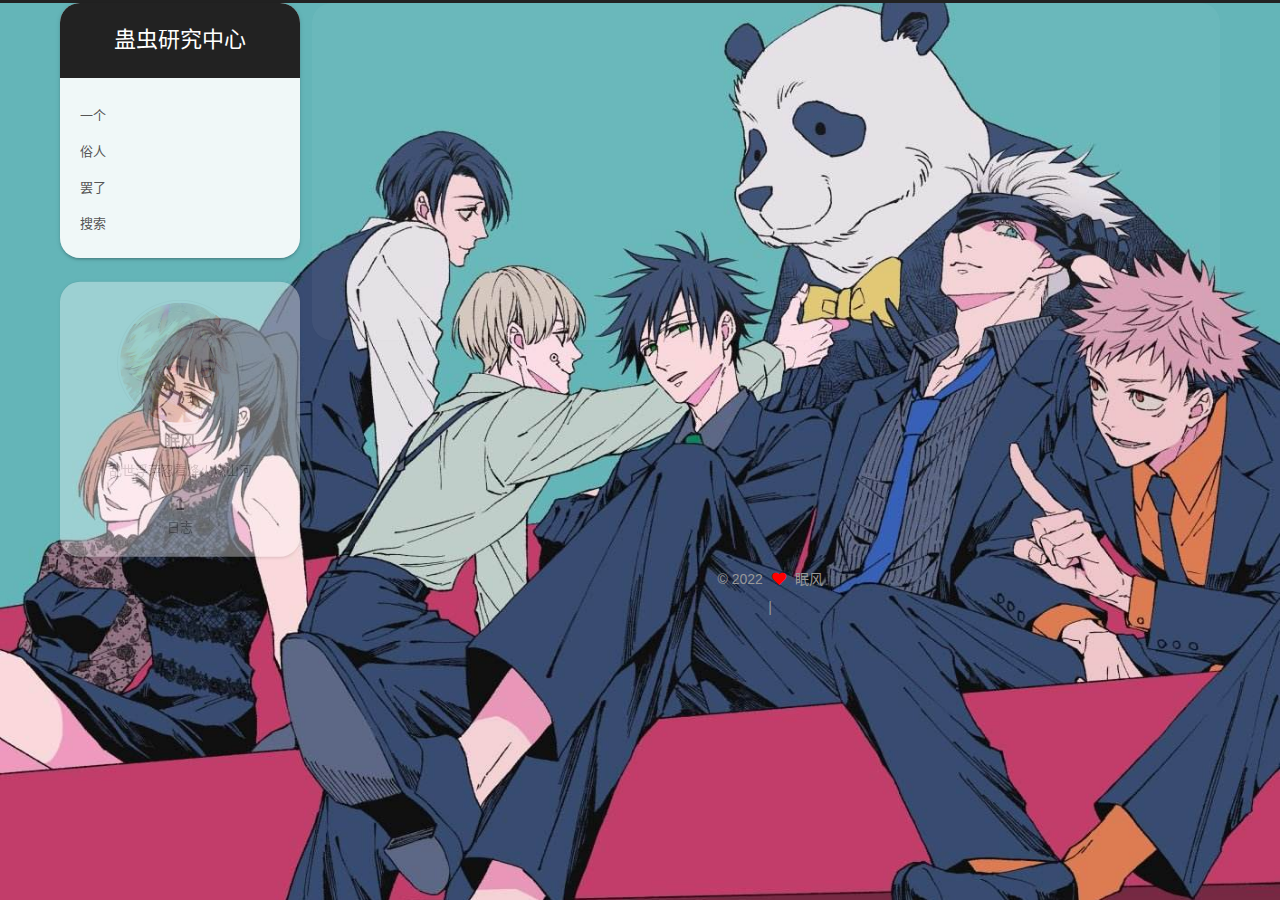
<file: 2022/03/03/食用指南/index.html>
<!DOCTYPE html>
<html lang="zh-CN">
<head>
  <meta charset="UTF-8">
<meta name="viewport" content="width=device-width, initial-scale=1, maximum-scale=2">
<meta name="theme-color" content="#222">
<meta name="generator" content="Hexo 6.0.0">
  <link rel="apple-touch-icon" sizes="180x180" href="/images/apple-touch-icon-next.png">
  <link rel="icon" type="image/png" sizes="32x32" href="/images/favicon-32x32-next.png">
  <link rel="icon" type="image/png" sizes="16x16" href="/images/favicon-16x16-next.png">
  <link rel="mask-icon" href="/images/logo.svg" color="#222">

<link rel="stylesheet" href="/css/main.css">


<link rel="stylesheet" href="/lib/font-awesome/css/all.min.css">

<script id="hexo-configurations">
    var NexT = window.NexT || {};
    var CONFIG = {"hostname":"example.com","root":"/","scheme":"Gemini","version":"7.8.0","exturl":false,"sidebar":{"position":"left","display":"always","padding":18,"offset":12,"onmobile":false},"copycode":{"enable":false,"show_result":false,"style":null},"back2top":{"enable":true,"sidebar":false,"scrollpercent":false},"bookmark":{"enable":false,"color":"#222","save":"auto"},"fancybox":false,"mediumzoom":false,"lazyload":false,"pangu":false,"comments":{"style":"tabs","active":null,"storage":true,"lazyload":false,"nav":null},"algolia":{"hits":{"per_page":10},"labels":{"input_placeholder":"Search for Posts","hits_empty":"We didn't find any results for the search: ${query}","hits_stats":"${hits} results found in ${time} ms"}},"localsearch":{"enable":true,"trigger":"auto","top_n_per_article":1,"unescape":false,"preload":true},"motion":{"enable":true,"async":false,"transition":{"post_block":"fadeIn","post_header":"slideDownIn","post_body":"slideDownIn","coll_header":"slideLeftIn","sidebar":"slideUpIn"}},"path":"search.xml"};
  </script>

  <meta name="description" content="兴趣使然做汉化，偶尔写写文，打打游戏、玩玩娃娃。 是个温和的挑食人，不打架，尊重所有xp，会自己避雷不吃的cp。 最后，小jc和举报狗带着骑脸ky的煞笔都给爷爬。">
<meta property="og:type" content="article">
<meta property="og:title" content="食用指南">
<meta property="og:url" content="http://example.com/2022/03/03/%E9%A3%9F%E7%94%A8%E6%8C%87%E5%8D%97/index.html">
<meta property="og:site_name" content="蛊虫研究中心">
<meta property="og:description" content="兴趣使然做汉化，偶尔写写文，打打游戏、玩玩娃娃。 是个温和的挑食人，不打架，尊重所有xp，会自己避雷不吃的cp。 最后，小jc和举报狗带着骑脸ky的煞笔都给爷爬。">
<meta property="og:locale" content="zh_CN">
<meta property="article:published_time" content="2022-03-02T17:32:07.215Z">
<meta property="article:modified_time" content="2022-03-05T10:28:53.419Z">
<meta property="article:author" content="眠风">
<meta name="twitter:card" content="summary">

<link rel="canonical" href="http://example.com/2022/03/03/%E9%A3%9F%E7%94%A8%E6%8C%87%E5%8D%97/">


<script id="page-configurations">
  // https://hexo.io/docs/variables.html
  CONFIG.page = {
    sidebar: "",
    isHome : false,
    isPost : true,
    lang   : 'zh-CN'
  };
</script>

  <title>食用指南 | 蛊虫研究中心</title>
  






  <noscript>
  <style>
  .use-motion .brand,
  .use-motion .menu-item,
  .sidebar-inner,
  .use-motion .post-block,
  .use-motion .pagination,
  .use-motion .comments,
  .use-motion .post-header,
  .use-motion .post-body,
  .use-motion .collection-header { opacity: initial; }

  .use-motion .site-title,
  .use-motion .site-subtitle {
    opacity: initial;
    top: initial;
  }

  .use-motion .logo-line-before i { left: initial; }
  .use-motion .logo-line-after i { right: initial; }
  </style>
</noscript>

</head>

<body itemscope itemtype="http://schema.org/WebPage">
  <div class="container use-motion">
    <div class="headband"></div>

    <header class="header" itemscope itemtype="http://schema.org/WPHeader">
      <div class="header-inner"><div class="site-brand-container">
  <div class="site-nav-toggle">
    <div class="toggle" aria-label="切换导航栏">
      <span class="toggle-line toggle-line-first"></span>
      <span class="toggle-line toggle-line-middle"></span>
      <span class="toggle-line toggle-line-last"></span>
    </div>
  </div>

  <div class="site-meta">

    <a href="/" class="brand" rel="start">
      <span class="logo-line-before"><i></i></span>
      <h1 class="site-title">蛊虫研究中心</h1>
      <span class="logo-line-after"><i></i></span>
    </a>
  </div>

  <div class="site-nav-right">
    <div class="toggle popup-trigger">
        <i class="fa fa-search fa-fw fa-lg"></i>
    </div>
  </div>
</div>




<nav class="site-nav">
  <ul id="menu" class="main-menu menu">
        <li class="menu-item menu-item-home">

    <a href="/" rel="section">一个</a>

  </li>
        <li class="menu-item menu-item-archives">

    <a href="/archives/" rel="section">俗人</a>

  </li>
        <li class="menu-item menu-item-about">

    <a href="/about/" rel="section">罢了</a>

  </li>
      <li class="menu-item menu-item-search">
        <a role="button" class="popup-trigger">搜索
        </a>
      </li>
  </ul>
</nav>



  <div class="search-pop-overlay">
    <div class="popup search-popup">
        <div class="search-header">
  <span class="search-icon">
    <i class="fa fa-search"></i>
  </span>
  <div class="search-input-container">
    <input autocomplete="off" autocapitalize="off"
           placeholder="搜索..." spellcheck="false"
           type="search" class="search-input">
  </div>
  <span class="popup-btn-close">
    <i class="fa fa-times-circle"></i>
  </span>
</div>
<div id="search-result">
  <div id="no-result">
    <i class="fa fa-spinner fa-pulse fa-5x fa-fw"></i>
  </div>
</div>

    </div>
  </div>

</div>
    </header>

    
  <div class="back-to-top">
    <i class="fa fa-arrow-up"></i>
    <span>0%</span>
  </div>


    <main class="main">
      <div class="main-inner">
        <div class="content-wrap">
          

          <div class="content post posts-expand">
            

    
  
  
  <article itemscope itemtype="http://schema.org/Article" class="post-block" lang="zh-CN">
    <link itemprop="mainEntityOfPage" href="http://example.com/2022/03/03/%E9%A3%9F%E7%94%A8%E6%8C%87%E5%8D%97/">

    <span hidden itemprop="author" itemscope itemtype="http://schema.org/Person">
      <meta itemprop="image" content="/images/lanlanmi.jpg">
      <meta itemprop="name" content="眠风">
      <meta itemprop="description" content="乱世浮萍忍看烽火燃山河">
    </span>

    <span hidden itemprop="publisher" itemscope itemtype="http://schema.org/Organization">
      <meta itemprop="name" content="蛊虫研究中心">
    </span>
      <header class="post-header">
        <h1 class="post-title" itemprop="name headline">
          食用指南
        </h1>

        <div class="post-meta">
			
		  
			<i class="fa fa-thumb-tack"></i>
			<font color=7D26CD>置顶</font>
			<span class="post-meta-divider">|</span>
		  
            <span class="post-meta-item">
              <span class="post-meta-item-icon">
                <i class="far fa-calendar"></i>
              </span>
              <span class="post-meta-item-text">发表于</span>

              <time title="创建时间：2022-03-03 01:32:07" itemprop="dateCreated datePublished" datetime="2022-03-03T01:32:07+08:00">2022-03-03</time>
            </span>
              <span class="post-meta-item">
                <span class="post-meta-item-icon">
                  <i class="far fa-calendar-check"></i>
                </span>
                <span class="post-meta-item-text">更新于</span>
                <time title="修改时间：2022-03-05 18:28:53" itemprop="dateModified" datetime="2022-03-05T18:28:53+08:00">2022-03-05</time>
              </span>

          
            <span class="post-meta-item" title="阅读次数" id="busuanzi_container_page_pv" style="display: none;">
              <span class="post-meta-item-icon">
                <i class="fa fa-eye"></i>
              </span>
              <span class="post-meta-item-text">阅读次数：</span>
              <span id="busuanzi_value_page_pv"></span>
            </span>

        </div>
      </header>

    
    
    
    <div class="post-body" itemprop="articleBody">

      
        <span id="more"></span>
<pre><code>兴趣使然做汉化，偶尔写写文，打打游戏、玩玩娃娃。
是个温和的挑食人，不打架，尊重所有xp，会自己避雷不吃的cp。
最后，小jc和举报狗带着骑脸ky的煞笔都给爷爬。
</code></pre>

    </div>

    
    
    

      <footer class="post-footer">

        


        
      </footer>
    
  </article>
  
  
  



          </div>
          
    
  <div class="comments">
    <div id="lv-container" data-id="city" data-uid="MTAyMC81NTY3My8zMjE0MA=="></div>
  </div>
  

<script>
  window.addEventListener('tabs:register', () => {
    let { activeClass } = CONFIG.comments;
    if (CONFIG.comments.storage) {
      activeClass = localStorage.getItem('comments_active') || activeClass;
    }
    if (activeClass) {
      let activeTab = document.querySelector(`a[href="#comment-${activeClass}"]`);
      if (activeTab) {
        activeTab.click();
      }
    }
  });
  if (CONFIG.comments.storage) {
    window.addEventListener('tabs:click', event => {
      if (!event.target.matches('.tabs-comment .tab-content .tab-pane')) return;
      let commentClass = event.target.classList[1];
      localStorage.setItem('comments_active', commentClass);
    });
  }
</script>

        </div>
          
  
  <div class="toggle sidebar-toggle">
    <span class="toggle-line toggle-line-first"></span>
    <span class="toggle-line toggle-line-middle"></span>
    <span class="toggle-line toggle-line-last"></span>
  </div>

  <aside class="sidebar">
    <div class="sidebar-inner">

      <ul class="sidebar-nav motion-element">
        <li class="sidebar-nav-toc">
          文章目录
        </li>
        <li class="sidebar-nav-overview">
          站点概览
        </li>
      </ul>

      <!--noindex-->
      <div class="post-toc-wrap sidebar-panel">
      </div>
      <!--/noindex-->

      <div class="site-overview-wrap sidebar-panel">
        <div class="site-author motion-element" itemprop="author" itemscope itemtype="http://schema.org/Person">
    <img class="site-author-image" itemprop="image" alt="眠风"
      src="/images/lanlanmi.jpg">
  <p class="site-author-name" itemprop="name">眠风</p>
  <div class="site-description" itemprop="description">乱世浮萍忍看烽火燃山河</div>
</div>
<div class="site-state-wrap motion-element">
  <nav class="site-state">
      <div class="site-state-item site-state-posts">
          <a href="/archives/">
        
          <span class="site-state-item-count">1</span>
          <span class="site-state-item-name">日志</span>
        </a>
      </div>
  </nav>
</div>



      </div>

    </div>
  </aside>
  <div id="sidebar-dimmer"></div>


      </div>
    </main>

    <footer class="footer">
      <div class="footer-inner">
        

        

<div class="copyright">
  
  &copy; 
  <span itemprop="copyrightYear">2022</span>
  <span class="with-love">
    <i class="fa fa-heart"></i>
  </span>
  <span class="author" itemprop="copyrightHolder">眠风</span>
</div>


	<script async src="//dn-lbstatics.qbox.me/busuanzi/2.3/busuanzi.pire.mini.js"></script>

        
<div class="busuanzi-count">
  <script async src="https://busuanzi.ibruce.info/busuanzi/2.3/busuanzi.pure.mini.js"></script>
    <span class="post-meta-item" id="busuanzi_container_site_uv" style="display: none;">
      <span class="post-meta-item-icon">
        <i class="fa fa-user"></i>
      </span>
      <span class="site-uv" title="总访客量">
        <span id="busuanzi_value_site_uv"></span>
      </span>
    </span>
    <span class="post-meta-divider">|</span>
    <span class="post-meta-item" id="busuanzi_container_site_pv" style="display: none;">
      <span class="post-meta-item-icon">
        <i class="fa fa-eye"></i>
      </span>
      <span class="site-pv" title="总访问量">
        <span id="busuanzi_value_site_pv"></span>
      </span>
    </span>
</div>








      </div>
    </footer>
  </div>

  
  <script src="/lib/anime.min.js"></script>
  <script src="/lib/velocity/velocity.min.js"></script>
  <script src="/lib/velocity/velocity.ui.min.js"></script>

<script src="/js/utils.js"></script>

<script src="/js/motion.js"></script>


<script src="/js/schemes/pisces.js"></script>


<script src="/js/next-boot.js"></script>




  




  
<script src="/js/local-search.js"></script>













  

  

<script>
NexT.utils.loadComments(document.querySelector('#lv-container'), () => {
  window.livereOptions = {
    refer: location.pathname.replace(CONFIG.root, '').replace('index.html', '')
  };
  (function(d, s) {
    var j, e = d.getElementsByTagName(s)[0];
    if (typeof LivereTower === 'function') { return; }
    j = d.createElement(s);
    j.src = 'https://cdn-city.livere.com/js/embed.dist.js';
    j.async = true;
    e.parentNode.insertBefore(j, e);
  })(document, 'script');
});
</script>

</body>
</html>
</file>
<file: css/main.css>
:root {
  --body-bg-color: transparent;
  --content-bg-color: #fff;
  --card-bg-color: #f5f5f5;
  --text-color: #555;
  --blockquote-color: #666;
  --link-color: #555;
  --link-hover-color: #222;
  --brand-color: #fff;
  --brand-hover-color: #fff;
  --table-row-odd-bg-color: #f9f9f9;
  --table-row-hover-bg-color: #f5f5f5;
  --menu-item-bg-color: #f5f5f5;
  --btn-default-bg: #fff;
  --btn-default-color: #555;
  --btn-default-border-color: #555;
  --btn-default-hover-bg: #222;
  --btn-default-hover-color: #fff;
  --btn-default-hover-border-color: #222;
}
html {
  line-height: 1.15; /* 1 */
  -webkit-text-size-adjust: 100%; /* 2 */
}
body {
  margin: 0;
}
main {
  display: block;
}
h1 {
  font-size: 2em;
  margin: 0.67em 0;
}
hr {
  box-sizing: content-box; /* 1 */
  height: 0; /* 1 */
  overflow: visible; /* 2 */
}
pre {
  font-family: monospace, monospace; /* 1 */
  font-size: 1em; /* 2 */
}
a {
  background: transparent;
}
abbr[title] {
  border-bottom: none; /* 1 */
  text-decoration: underline; /* 2 */
  text-decoration: underline dotted; /* 2 */
}
b,
strong {
  font-weight: bolder;
}
code,
kbd,
samp {
  font-family: monospace, monospace; /* 1 */
  font-size: 1em; /* 2 */
}
small {
  font-size: 80%;
}
sub,
sup {
  font-size: 75%;
  line-height: 0;
  position: relative;
  vertical-align: baseline;
}
sub {
  bottom: -0.25em;
}
sup {
  top: -0.5em;
}
img {
  border-style: none;
}
button,
input,
optgroup,
select,
textarea {
  font-family: inherit; /* 1 */
  font-size: 100%; /* 1 */
  line-height: 1.15; /* 1 */
  margin: 0; /* 2 */
}
button,
input {
/* 1 */
  overflow: visible;
}
button,
select {
/* 1 */
  text-transform: none;
}
button,
[type='button'],
[type='reset'],
[type='submit'] {
  -webkit-appearance: button;
}
button::-moz-focus-inner,
[type='button']::-moz-focus-inner,
[type='reset']::-moz-focus-inner,
[type='submit']::-moz-focus-inner {
  border-style: none;
  padding: 0;
}
button:-moz-focusring,
[type='button']:-moz-focusring,
[type='reset']:-moz-focusring,
[type='submit']:-moz-focusring {
  outline: 1px dotted ButtonText;
}
fieldset {
  padding: 0.35em 0.75em 0.625em;
}
legend {
  box-sizing: border-box; /* 1 */
  color: inherit; /* 2 */
  display: table; /* 1 */
  max-width: 100%; /* 1 */
  padding: 0; /* 3 */
  white-space: normal; /* 1 */
}
progress {
  vertical-align: baseline;
}
textarea {
  overflow: auto;
}
[type='checkbox'],
[type='radio'] {
  box-sizing: border-box; /* 1 */
  padding: 0; /* 2 */
}
[type='number']::-webkit-inner-spin-button,
[type='number']::-webkit-outer-spin-button {
  height: auto;
}
[type='search'] {
  outline-offset: -2px; /* 2 */
  -webkit-appearance: textfield; /* 1 */
}
[type='search']::-webkit-search-decoration {
  -webkit-appearance: none;
}
::-webkit-file-upload-button {
  font: inherit; /* 2 */
  -webkit-appearance: button; /* 1 */
}
details {
  display: block;
}
summary {
  display: list-item;
}
template {
  display: none;
}
[hidden] {
  display: none;
}
::selection {
  background: #262a30;
  color: #eee;
}
html,
body {
  height: 100%;
}
body {
  background: var(--body-bg-color);
  color: var(--text-color);
  font-family: 'Lato', "PingFang SC", "Microsoft YaHei", sans-serif;
  font-size: 1em;
  line-height: 2;
}
@media (max-width: 991px) {
  body {
    padding-left: 0 !important;
    padding-right: 0 !important;
  }
}
h1,
h2,
h3,
h4,
h5,
h6 {
  font-family: 'Lato', "PingFang SC", "Microsoft YaHei", sans-serif;
  font-weight: bold;
  line-height: 1.5;
  margin: 20px 0 15px;
}
h1 {
  font-size: 1.5em;
}
h2 {
  font-size: 1.375em;
}
h3 {
  font-size: 1.25em;
}
h4 {
  font-size: 1.125em;
}
h5 {
  font-size: 1em;
}
h6 {
  font-size: 0.875em;
}
p {
  margin: 0 0 20px 0;
}
a,
span.exturl {
  border-bottom: 1px solid #999;
  color: var(--link-color);
  outline: 0;
  text-decoration: none;
  overflow-wrap: break-word;
  word-wrap: break-word;
  cursor: pointer;
}
a:hover,
span.exturl:hover {
  border-bottom-color: var(--link-hover-color);
  color: var(--link-hover-color);
}
iframe,
img,
video {
  display: block;
  margin-left: auto;
  margin-right: auto;
  max-width: 100%;
}
hr {
  background-image: repeating-linear-gradient(-45deg, #ddd, #ddd 4px, transparent 4px, transparent 8px);
  border: 0;
  height: 3px;
  margin: 40px 0;
}
blockquote {
  border-left: 4px solid #ddd;
  color: var(--blockquote-color);
  margin: 0;
  padding: 0 15px;
}
blockquote cite::before {
  content: '-';
  padding: 0 5px;
}
dt {
  font-weight: bold;
}
dd {
  margin: 0;
  padding: 0;
}
kbd {
  background-color: #f5f5f5;
  background-image: linear-gradient(#eee, #fff, #eee);
  border: 1px solid #ccc;
  border-radius: 0.2em;
  box-shadow: 0.1em 0.1em 0.2em rgba(0,0,0,0.1);
  color: #555;
  font-family: inherit;
  padding: 0.1em 0.3em;
  white-space: nowrap;
}
.table-container {
  overflow: auto;
}
table {
  border-collapse: collapse;
  border-spacing: 0;
  font-size: 0.875em;
  margin: 0 0 20px 0;
  width: 100%;
}
tbody tr:nth-of-type(odd) {
  background: var(--table-row-odd-bg-color);
}
tbody tr:hover {
  background: var(--table-row-hover-bg-color);
}
caption,
th,
td {
  font-weight: normal;
  padding: 8px;
  vertical-align: middle;
}
th,
td {
  border: 1px solid #ddd;
  border-bottom: 3px solid #ddd;
}
th {
  font-weight: 700;
  padding-bottom: 10px;
}
td {
  border-bottom-width: 1px;
}
.btn {
  background: var(--btn-default-bg);
  border: 2px solid var(--btn-default-border-color);
  border-radius: 2px;
  color: var(--btn-default-color);
  display: inline-block;
  font-size: 0.875em;
  line-height: 2;
  padding: 0 20px;
  text-decoration: none;
  transition-property: background-color;
  transition-delay: 0s;
  transition-duration: 0.2s;
  transition-timing-function: ease-in-out;
}
.btn:hover {
  background: var(--btn-default-hover-bg);
  border-color: var(--btn-default-hover-border-color);
  color: var(--btn-default-hover-color);
}
.btn + .btn {
  margin: 0 0 8px 8px;
}
.btn .fa-fw {
  text-align: left;
  width: 1.285714285714286em;
}
.toggle {
  line-height: 0;
}
.toggle .toggle-line {
  background: #fff;
  display: inline-block;
  height: 2px;
  left: 0;
  position: relative;
  top: 0;
  transition: all 0.4s;
  vertical-align: top;
  width: 100%;
}
.toggle .toggle-line:not(:first-child) {
  margin-top: 3px;
}
.toggle.toggle-arrow .toggle-line-first {
  left: 50%;
  top: 2px;
  transform: rotate(45deg);
  width: 50%;
}
.toggle.toggle-arrow .toggle-line-middle {
  left: 2px;
  width: 90%;
}
.toggle.toggle-arrow .toggle-line-last {
  left: 50%;
  top: -2px;
  transform: rotate(-45deg);
  width: 50%;
}
.toggle.toggle-close .toggle-line-first {
  transform: rotate(-45deg);
  top: 5px;
}
.toggle.toggle-close .toggle-line-middle {
  opacity: 0;
}
.toggle.toggle-close .toggle-line-last {
  transform: rotate(45deg);
  top: -5px;
}
.highlight,
pre {
  background: #f7f7f7;
  color: #4d4d4c;
  line-height: 1.6;
  margin: 0 auto 20px;
}
pre,
code {
  font-family: consolas, Menlo, monospace, "PingFang SC", "Microsoft YaHei";
}
code {
  background: #eee;
  border-radius: 3px;
  color: #555;
  padding: 2px 4px;
  overflow-wrap: break-word;
  word-wrap: break-word;
}
.highlight *::selection {
  background: #d6d6d6;
}
.highlight pre {
  border: 0;
  margin: 0;
  padding: 10px 0;
}
.highlight table {
  border: 0;
  margin: 0;
  width: auto;
}
.highlight td {
  border: 0;
  padding: 0;
}
.highlight figcaption {
  background: #eff2f3;
  color: #4d4d4c;
  display: flex;
  font-size: 0.875em;
  justify-content: space-between;
  line-height: 1.2;
  padding: 0.5em;
}
.highlight figcaption a {
  color: #4d4d4c;
}
.highlight figcaption a:hover {
  border-bottom-color: #4d4d4c;
}
.highlight .gutter {
  -moz-user-select: none;
  -ms-user-select: none;
  -webkit-user-select: none;
  user-select: none;
}
.highlight .gutter pre {
  background: #eff2f3;
  color: #869194;
  padding-left: 10px;
  padding-right: 10px;
  text-align: right;
}
.highlight .code pre {
  background: #f7f7f7;
  padding-left: 10px;
  width: 100%;
}
.gist table {
  width: auto;
}
.gist table td {
  border: 0;
}
pre {
  overflow: auto;
  padding: 10px;
}
pre code {
  background: none;
  color: #4d4d4c;
  font-size: 0.875em;
  padding: 0;
  text-shadow: none;
}
pre .deletion {
  background: #fdd;
}
pre .addition {
  background: #dfd;
}
pre .meta {
  color: #eab700;
  -moz-user-select: none;
  -ms-user-select: none;
  -webkit-user-select: none;
  user-select: none;
}
pre .comment {
  color: #8e908c;
}
pre .variable,
pre .attribute,
pre .tag,
pre .name,
pre .regexp,
pre .ruby .constant,
pre .xml .tag .title,
pre .xml .pi,
pre .xml .doctype,
pre .html .doctype,
pre .css .id,
pre .css .class,
pre .css .pseudo {
  color: #c82829;
}
pre .number,
pre .preprocessor,
pre .built_in,
pre .builtin-name,
pre .literal,
pre .params,
pre .constant,
pre .command {
  color: #f5871f;
}
pre .ruby .class .title,
pre .css .rules .attribute,
pre .string,
pre .symbol,
pre .value,
pre .inheritance,
pre .header,
pre .ruby .symbol,
pre .xml .cdata,
pre .special,
pre .formula {
  color: #718c00;
}
pre .title,
pre .css .hexcolor {
  color: #3e999f;
}
pre .function,
pre .python .decorator,
pre .python .title,
pre .ruby .function .title,
pre .ruby .title .keyword,
pre .perl .sub,
pre .javascript .title,
pre .coffeescript .title {
  color: #4271ae;
}
pre .keyword,
pre .javascript .function {
  color: #8959a8;
}
.blockquote-center {
  border-left: none;
  margin: 40px 0;
  padding: 0;
  position: relative;
  text-align: center;
}
.blockquote-center .fa {
  display: block;
  opacity: 0.6;
  position: absolute;
  width: 100%;
}
.blockquote-center .fa-quote-left {
  border-top: 1px solid #ccc;
  text-align: left;
  top: -20px;
}
.blockquote-center .fa-quote-right {
  border-bottom: 1px solid #ccc;
  text-align: right;
  bottom: -20px;
}
.blockquote-center p,
.blockquote-center div {
  text-align: center;
}
.post-body .group-picture img {
  margin: 0 auto;
  padding: 0 3px;
}
.group-picture-row {
  margin-bottom: 6px;
  overflow: hidden;
}
.group-picture-column {
  float: left;
  margin-bottom: 10px;
}
.post-body .label {
  color: #555;
  display: inline;
  padding: 0 2px;
}
.post-body .label.default {
  background: #f0f0f0;
}
.post-body .label.primary {
  background: #efe6f7;
}
.post-body .label.info {
  background: #e5f2f8;
}
.post-body .label.success {
  background: #e7f4e9;
}
.post-body .label.warning {
  background: #fcf6e1;
}
.post-body .label.danger {
  background: #fae8eb;
}
.post-body .tabs {
  margin-bottom: 20px;
}
.post-body .tabs,
.tabs-comment {
  display: block;
  padding-top: 10px;
  position: relative;
}
.post-body .tabs ul.nav-tabs,
.tabs-comment ul.nav-tabs {
  display: flex;
  flex-wrap: wrap;
  margin: 0;
  margin-bottom: -1px;
  padding: 0;
}
@media (max-width: 413px) {
  .post-body .tabs ul.nav-tabs,
  .tabs-comment ul.nav-tabs {
    display: block;
    margin-bottom: 5px;
  }
}
.post-body .tabs ul.nav-tabs li.tab,
.tabs-comment ul.nav-tabs li.tab {
  border-bottom: 1px solid #ddd;
  border-left: 1px solid transparent;
  border-right: 1px solid transparent;
  border-top: 3px solid transparent;
  flex-grow: 1;
  list-style-type: none;
  border-radius: 0 0 0 0;
}
@media (max-width: 413px) {
  .post-body .tabs ul.nav-tabs li.tab,
  .tabs-comment ul.nav-tabs li.tab {
    border-bottom: 1px solid transparent;
    border-left: 3px solid transparent;
    border-right: 1px solid transparent;
    border-top: 1px solid transparent;
  }
}
@media (max-width: 413px) {
  .post-body .tabs ul.nav-tabs li.tab,
  .tabs-comment ul.nav-tabs li.tab {
    border-radius: 0;
  }
}
.post-body .tabs ul.nav-tabs li.tab a,
.tabs-comment ul.nav-tabs li.tab a {
  border-bottom: initial;
  display: block;
  line-height: 1.8;
  outline: 0;
  padding: 0.25em 0.75em;
  text-align: center;
  transition-delay: 0s;
  transition-duration: 0.2s;
  transition-timing-function: ease-out;
}
.post-body .tabs ul.nav-tabs li.tab a i,
.tabs-comment ul.nav-tabs li.tab a i {
  width: 1.285714285714286em;
}
.post-body .tabs ul.nav-tabs li.tab.active,
.tabs-comment ul.nav-tabs li.tab.active {
  border-bottom: 1px solid transparent;
  border-left: 1px solid #ddd;
  border-right: 1px solid #ddd;
  border-top: 3px solid #fc6423;
}
@media (max-width: 413px) {
  .post-body .tabs ul.nav-tabs li.tab.active,
  .tabs-comment ul.nav-tabs li.tab.active {
    border-bottom: 1px solid #ddd;
    border-left: 3px solid #fc6423;
    border-right: 1px solid #ddd;
    border-top: 1px solid #ddd;
  }
}
.post-body .tabs ul.nav-tabs li.tab.active a,
.tabs-comment ul.nav-tabs li.tab.active a {
  color: var(--link-color);
  cursor: default;
}
.post-body .tabs .tab-content .tab-pane,
.tabs-comment .tab-content .tab-pane {
  border: 1px solid #ddd;
  border-top: 0;
  padding: 20px 20px 0 20px;
  border-radius: 0;
}
.post-body .tabs .tab-content .tab-pane:not(.active),
.tabs-comment .tab-content .tab-pane:not(.active) {
  display: none;
}
.post-body .tabs .tab-content .tab-pane.active,
.tabs-comment .tab-content .tab-pane.active {
  display: block;
}
.post-body .tabs .tab-content .tab-pane.active:nth-of-type(1),
.tabs-comment .tab-content .tab-pane.active:nth-of-type(1) {
  border-radius: 0 0 0 0;
}
@media (max-width: 413px) {
  .post-body .tabs .tab-content .tab-pane.active:nth-of-type(1),
  .tabs-comment .tab-content .tab-pane.active:nth-of-type(1) {
    border-radius: 0;
  }
}
.post-body .note {
  border-radius: 3px;
  margin-bottom: 20px;
  padding: 1em;
  position: relative;
  border: 1px solid #eee;
  border-left-width: 5px;
}
.post-body .note h2,
.post-body .note h3,
.post-body .note h4,
.post-body .note h5,
.post-body .note h6 {
  margin-top: 0;
  border-bottom: initial;
  margin-bottom: 0;
  padding-top: 0;
}
.post-body .note p:first-child,
.post-body .note ul:first-child,
.post-body .note ol:first-child,
.post-body .note table:first-child,
.post-body .note pre:first-child,
.post-body .note blockquote:first-child,
.post-body .note img:first-child {
  margin-top: 0;
}
.post-body .note p:last-child,
.post-body .note ul:last-child,
.post-body .note ol:last-child,
.post-body .note table:last-child,
.post-body .note pre:last-child,
.post-body .note blockquote:last-child,
.post-body .note img:last-child {
  margin-bottom: 0;
}
.post-body .note.default {
  border-left-color: #777;
}
.post-body .note.default h2,
.post-body .note.default h3,
.post-body .note.default h4,
.post-body .note.default h5,
.post-body .note.default h6 {
  color: #777;
}
.post-body .note.primary {
  border-left-color: #6f42c1;
}
.post-body .note.primary h2,
.post-body .note.primary h3,
.post-body .note.primary h4,
.post-body .note.primary h5,
.post-body .note.primary h6 {
  color: #6f42c1;
}
.post-body .note.info {
  border-left-color: #428bca;
}
.post-body .note.info h2,
.post-body .note.info h3,
.post-body .note.info h4,
.post-body .note.info h5,
.post-body .note.info h6 {
  color: #428bca;
}
.post-body .note.success {
  border-left-color: #5cb85c;
}
.post-body .note.success h2,
.post-body .note.success h3,
.post-body .note.success h4,
.post-body .note.success h5,
.post-body .note.success h6 {
  color: #5cb85c;
}
.post-body .note.warning {
  border-left-color: #f0ad4e;
}
.post-body .note.warning h2,
.post-body .note.warning h3,
.post-body .note.warning h4,
.post-body .note.warning h5,
.post-body .note.warning h6 {
  color: #f0ad4e;
}
.post-body .note.danger {
  border-left-color: #d9534f;
}
.post-body .note.danger h2,
.post-body .note.danger h3,
.post-body .note.danger h4,
.post-body .note.danger h5,
.post-body .note.danger h6 {
  color: #d9534f;
}
.pagination .prev,
.pagination .next,
.pagination .page-number,
.pagination .space {
  display: inline-block;
  margin: 0 10px;
  padding: 0 11px;
  position: relative;
  top: -1px;
}
@media (max-width: 767px) {
  .pagination .prev,
  .pagination .next,
  .pagination .page-number,
  .pagination .space {
    margin: 0 5px;
  }
}
.pagination {
  border-top: 1px solid #eee;
  margin: 120px 0 0;
  text-align: center;
}
.pagination .prev,
.pagination .next,
.pagination .page-number {
  border-bottom: 0;
  border-top: 1px solid #eee;
  transition-property: border-color;
  transition-delay: 0s;
  transition-duration: 0.2s;
  transition-timing-function: ease-in-out;
}
.pagination .prev:hover,
.pagination .next:hover,
.pagination .page-number:hover {
  border-top-color: #222;
}
.pagination .space {
  margin: 0;
  padding: 0;
}
.pagination .prev {
  margin-left: 0;
}
.pagination .next {
  margin-right: 0;
}
.pagination .page-number.current {
  background: #ccc;
  border-top-color: #ccc;
  color: #fff;
}
@media (max-width: 767px) {
  .pagination {
    border-top: none;
  }
  .pagination .prev,
  .pagination .next,
  .pagination .page-number {
    border-bottom: 1px solid #eee;
    border-top: 0;
    margin-bottom: 10px;
    padding: 0 10px;
  }
  .pagination .prev:hover,
  .pagination .next:hover,
  .pagination .page-number:hover {
    border-bottom-color: #222;
  }
}
.comments {
  margin-top: 60px;
  overflow: hidden;
}
.comment-button-group {
  display: flex;
  flex-wrap: wrap-reverse;
  justify-content: center;
  margin: 1em 0;
}
.comment-button-group .comment-button {
  margin: 0.1em 0.2em;
}
.comment-button-group .comment-button.active {
  background: var(--btn-default-hover-bg);
  border-color: var(--btn-default-hover-border-color);
  color: var(--btn-default-hover-color);
}
.comment-position {
  display: none;
}
.comment-position.active {
  display: block;
}
.tabs-comment {
  background: var(--content-bg-color);
  margin-top: 4em;
  padding-top: 0;
}
.tabs-comment .comments {
  border: 0;
  box-shadow: none;
  margin-top: 0;
  padding-top: 0;
}
.container {
  min-height: 100%;
  position: relative;
}
.main-inner {
  margin: 0 auto;
  width: calc(100% - 20px);
}
@media (min-width: 1200px) {
  .main-inner {
    width: 1160px;
  }
}
@media (min-width: 1600px) {
  .main-inner {
    width: 73%;
  }
}
@media (max-width: 767px) {
  .content-wrap {
    padding: 0 20px;
  }
}
.header {
  background: transparent;
}
.header-inner {
  margin: 0 auto;
  width: calc(100% - 20px);
}
@media (min-width: 1200px) {
  .header-inner {
    width: 1160px;
  }
}
@media (min-width: 1600px) {
  .header-inner {
    width: 73%;
  }
}
.site-brand-container {
  display: flex;
  flex-shrink: 0;
  padding: 0 10px;
}
.headband {
  background: #222;
  height: 3px;
}
.site-meta {
  flex-grow: 1;
  text-align: center;
}
@media (max-width: 767px) {
  .site-meta {
    text-align: center;
  }
}
.brand {
  border-bottom: none;
  color: var(--brand-color);
  display: inline-block;
  line-height: 1.375em;
  padding: 0 40px;
  position: relative;
}
.brand:hover {
  color: var(--brand-hover-color);
}
.site-title {
  font-family: 'Lato', "PingFang SC", "Microsoft YaHei", sans-serif;
  font-size: 1.375em;
  font-weight: normal;
  margin: 0;
}
.site-subtitle {
  color: #ddd;
  font-size: 0.8125em;
  margin: 10px 0;
}
.use-motion .brand {
  opacity: 0;
}
.use-motion .site-title,
.use-motion .site-subtitle,
.use-motion .custom-logo-image {
  opacity: 0;
  position: relative;
  top: -10px;
}
.site-nav-toggle,
.site-nav-right {
  display: none;
}
@media (max-width: 767px) {
  .site-nav-toggle,
  .site-nav-right {
    display: flex;
    flex-direction: column;
    justify-content: center;
  }
}
.site-nav-toggle .toggle,
.site-nav-right .toggle {
  color: var(--text-color);
  padding: 10px;
  width: 22px;
}
.site-nav-toggle .toggle .toggle-line,
.site-nav-right .toggle .toggle-line {
  background: var(--text-color);
  border-radius: 1px;
}
.site-nav {
  display: block;
}
@media (max-width: 767px) {
  .site-nav {
    clear: both;
    display: none;
  }
}
.site-nav.site-nav-on {
  display: block;
}
.menu {
  margin-top: 20px;
  padding-left: 0;
  text-align: center;
}
.menu-item {
  display: inline-block;
  list-style: none;
  margin: 0 10px;
}
@media (max-width: 767px) {
  .menu-item {
    display: block;
    margin-top: 10px;
  }
  .menu-item.menu-item-search {
    display: none;
  }
}
.menu-item a,
.menu-item span.exturl {
  border-bottom: 0;
  display: block;
  font-size: 0.8125em;
  transition-property: border-color;
  transition-delay: 0s;
  transition-duration: 0.2s;
  transition-timing-function: ease-in-out;
}
@media (hover: none) {
  .menu-item a:hover,
  .menu-item span.exturl:hover {
    border-bottom-color: transparent !important;
  }
}
.menu-item .fa,
.menu-item .fab,
.menu-item .far,
.menu-item .fas {
  margin-right: 8px;
}
.menu-item .badge {
  display: inline-block;
  font-weight: bold;
  line-height: 1;
  margin-left: 0.35em;
  margin-top: 0.35em;
  text-align: center;
  white-space: nowrap;
}
@media (max-width: 767px) {
  .menu-item .badge {
    float: right;
    margin-left: 0;
  }
}
.menu-item-active a,
.menu .menu-item a:hover,
.menu .menu-item span.exturl:hover {
  background: var(--menu-item-bg-color);
}
.use-motion .menu-item {
  opacity: 0;
}
.sidebar {
  background: #222;
  bottom: 0;
  box-shadow: inset 0 2px 6px #000;
  position: fixed;
  top: 0;
}
@media (max-width: 991px) {
  .sidebar {
    display: none;
  }
}
.sidebar-inner {
  color: #999;
  padding: 18px 10px;
  text-align: center;
}
.cc-license {
  margin-top: 10px;
  text-align: center;
}
.cc-license .cc-opacity {
  border-bottom: none;
  opacity: 0.7;
}
.cc-license .cc-opacity:hover {
  opacity: 0.9;
}
.cc-license img {
  display: inline-block;
}
.site-author-image {
  border: 1px solid #eee;
  display: block;
  margin: 0 auto;
  max-width: 120px;
  padding: 2px;
  border-radius: 50%;
}
.site-author-image {
  transition: transform 1s ease-out;
}
.site-author-image:hover {
  transform: rotateZ(360deg);
}
.site-author-name {
  color: var(--text-color);
  font-weight: 600;
  margin: 0;
  text-align: center;
}
.site-description {
  color: #999;
  font-size: 0.8125em;
  margin-top: 0;
  text-align: center;
}
.links-of-author {
  margin-top: 15px;
}
.links-of-author a,
.links-of-author span.exturl {
  border-bottom-color: #555;
  display: inline-block;
  font-size: 0.8125em;
  margin-bottom: 10px;
  margin-right: 10px;
  vertical-align: middle;
}
.links-of-author a::before,
.links-of-author span.exturl::before {
  background: #4d5eff;
  border-radius: 50%;
  content: ' ';
  display: inline-block;
  height: 4px;
  margin-right: 3px;
  vertical-align: middle;
  width: 4px;
}
.sidebar-button {
  margin-top: 15px;
}
.sidebar-button a {
  border: 1px solid #fc6423;
  border-radius: 4px;
  color: #fc6423;
  display: inline-block;
  padding: 0 15px;
}
.sidebar-button a .fa,
.sidebar-button a .fab,
.sidebar-button a .far,
.sidebar-button a .fas {
  margin-right: 5px;
}
.sidebar-button a:hover {
  background: #fc6423;
  border: 1px solid #fc6423;
  color: #fff;
}
.sidebar-button a:hover .fa,
.sidebar-button a:hover .fab,
.sidebar-button a:hover .far,
.sidebar-button a:hover .fas {
  color: #fff;
}
.links-of-blogroll {
  font-size: 0.8125em;
  margin-top: 10px;
}
.links-of-blogroll-title {
  font-size: 0.875em;
  font-weight: 600;
  margin-top: 0;
}
.links-of-blogroll-list {
  list-style: none;
  margin: 0;
  padding: 0;
}
#sidebar-dimmer {
  display: none;
}
@media (max-width: 767px) {
  #sidebar-dimmer {
    background: #000;
    display: block;
    height: 100%;
    left: 100%;
    opacity: 0;
    position: fixed;
    top: 0;
    width: 100%;
    z-index: 1100;
  }
  .sidebar-active + #sidebar-dimmer {
    opacity: 0.7;
    transform: translateX(-100%);
    transition: opacity 0.5s;
  }
}
.sidebar-nav {
  margin: 0;
  padding-bottom: 20px;
  padding-left: 0;
}
.sidebar-nav li {
  border-bottom: 1px solid transparent;
  color: var(--text-color);
  cursor: pointer;
  display: inline-block;
  font-size: 0.875em;
}
.sidebar-nav li.sidebar-nav-overview {
  margin-left: 10px;
}
.sidebar-nav li:hover {
  color: #fc6423;
}
.sidebar-nav .sidebar-nav-active {
  border-bottom-color: #fc6423;
  color: #fc6423;
}
.sidebar-nav .sidebar-nav-active:hover {
  color: #fc6423;
}
.sidebar-panel {
  display: none;
  overflow-x: hidden;
  overflow-y: auto;
}
.sidebar-panel-active {
  display: block;
}
.sidebar-toggle {
  background: #222;
  bottom: 45px;
  cursor: pointer;
  height: 14px;
  left: 30px;
  padding: 5px;
  position: fixed;
  width: 14px;
  z-index: 1300;
}
@media (max-width: 991px) {
  .sidebar-toggle {
    left: 20px;
    opacity: 0.8;
    display: none;
  }
}
.sidebar-toggle:hover .toggle-line {
  background: #fc6423;
}
.post-toc {
  font-size: 0.875em;
}
.post-toc ol {
  list-style: none;
  margin: 0;
  padding: 0 2px 5px 10px;
  text-align: left;
}
.post-toc ol > ol {
  padding-left: 0;
}
.post-toc ol a {
  transition-property: all;
  transition-delay: 0s;
  transition-duration: 0.2s;
  transition-timing-function: ease-in-out;
}
.post-toc .nav-item {
  line-height: 1.8;
  overflow: hidden;
  text-overflow: ellipsis;
  white-space: nowrap;
}
.post-toc .nav .nav-child {
  display: none;
}
.post-toc .nav .active > .nav-child {
  display: block;
}
.post-toc .nav .active-current > .nav-child {
  display: block;
}
.post-toc .nav .active-current > .nav-child > .nav-item {
  display: block;
}
.post-toc .nav .active > a {
  border-bottom-color: #fc6423;
  color: #fc6423;
}
.post-toc .nav .active-current > a {
  color: #fc6423;
}
.post-toc .nav .active-current > a:hover {
  color: #fc6423;
}
.site-state {
  display: flex;
  justify-content: center;
  line-height: 1.4;
  margin-top: 10px;
  overflow: hidden;
  text-align: center;
  white-space: nowrap;
}
.site-state-item {
  padding: 0 15px;
}
.site-state-item:not(:first-child) {
  border-left: 1px solid #eee;
}
.site-state-item a {
  border-bottom: none;
}
.site-state-item-count {
  display: block;
  font-size: 1em;
  font-weight: 600;
  text-align: center;
}
.site-state-item-name {
  color: #999;
  font-size: 0.8125em;
}
.footer {
  color: #999;
  font-size: 0.875em;
  padding: 20px 0;
}
.footer.footer-fixed {
  bottom: 0;
  left: 0;
  position: absolute;
  right: 0;
}
.footer-inner {
  box-sizing: border-box;
  margin: 0 auto;
  text-align: center;
  width: calc(100% - 20px);
}
@media (min-width: 1200px) {
  .footer-inner {
    width: 1160px;
  }
}
@media (min-width: 1600px) {
  .footer-inner {
    width: 73%;
  }
}
.languages {
  display: inline-block;
  font-size: 1.125em;
  position: relative;
}
.languages .lang-select-label span {
  margin: 0 0.5em;
}
.languages .lang-select {
  height: 100%;
  left: 0;
  opacity: 0;
  position: absolute;
  top: 0;
  width: 100%;
}
.with-love {
  color: #ff0000;
  display: inline-block;
  margin: 0 5px;
}
.powered-by,
.theme-info {
  display: inline-block;
}
@-moz-keyframes iconAnimate {
  0%, 100% {
    transform: scale(1);
  }
  10%, 30% {
    transform: scale(0.9);
  }
  20%, 40%, 60%, 80% {
    transform: scale(1.1);
  }
  50%, 70% {
    transform: scale(1.1);
  }
}
@-webkit-keyframes iconAnimate {
  0%, 100% {
    transform: scale(1);
  }
  10%, 30% {
    transform: scale(0.9);
  }
  20%, 40%, 60%, 80% {
    transform: scale(1.1);
  }
  50%, 70% {
    transform: scale(1.1);
  }
}
@-o-keyframes iconAnimate {
  0%, 100% {
    transform: scale(1);
  }
  10%, 30% {
    transform: scale(0.9);
  }
  20%, 40%, 60%, 80% {
    transform: scale(1.1);
  }
  50%, 70% {
    transform: scale(1.1);
  }
}
@keyframes iconAnimate {
  0%, 100% {
    transform: scale(1);
  }
  10%, 30% {
    transform: scale(0.9);
  }
  20%, 40%, 60%, 80% {
    transform: scale(1.1);
  }
  50%, 70% {
    transform: scale(1.1);
  }
}
.back-to-top {
  font-size: 12px;
  text-align: center;
  transition-delay: 0s;
  transition-duration: 0.2s;
  transition-timing-function: ease-in-out;
}
.back-to-top {
  background: #222;
  bottom: -100px;
  box-sizing: border-box;
  color: #fff;
  cursor: pointer;
  left: 30px;
  opacity: 0.6;
  padding: 0 6px;
  position: fixed;
  transition-property: bottom;
  z-index: 1300;
  width: 24px;
}
.back-to-top span {
  display: none;
}
.back-to-top:hover {
  color: #fc6423;
}
.back-to-top.back-to-top-on {
  bottom: 30px;
}
@media (max-width: 991px) {
  .back-to-top {
    left: 20px;
    opacity: 0.8;
  }
}
.post-body {
  font-family: 'Lato', "PingFang SC", "Microsoft YaHei", sans-serif;
  overflow-wrap: break-word;
  word-wrap: break-word;
}
@media (min-width: 1200px) {
  .post-body {
    font-size: 1.125em;
  }
}
.post-body .exturl .fa {
  font-size: 0.875em;
  margin-left: 4px;
}
.post-body .image-caption,
.post-body .figure .caption {
  color: #999;
  font-size: 0.875em;
  font-weight: bold;
  line-height: 1;
  margin: -20px auto 15px;
  text-align: center;
}
.post-sticky-flag {
  display: inline-block;
  transform: rotate(30deg);
}
.post-button {
  margin-top: 40px;
  text-align: center;
}
.use-motion .post-block,
.use-motion .pagination,
.use-motion .comments {
  opacity: 0;
}
.use-motion .post-header {
  opacity: 0;
}
.use-motion .post-body {
  opacity: 0;
}
.use-motion .collection-header {
  opacity: 0;
}
.posts-collapse {
  margin-left: 35px;
  position: relative;
}
@media (max-width: 767px) {
  .posts-collapse {
    margin-left: 0px;
    margin-right: 0px;
  }
}
.posts-collapse .collection-title {
  font-size: 1.125em;
  position: relative;
}
.posts-collapse .collection-title::before {
  background: #999;
  border: 1px solid #fff;
  border-radius: 50%;
  content: ' ';
  height: 10px;
  left: 0;
  margin-left: -6px;
  margin-top: -4px;
  position: absolute;
  top: 50%;
  width: 10px;
}
.posts-collapse .collection-year {
  font-size: 1.5em;
  font-weight: bold;
  margin: 60px 0;
  position: relative;
}
.posts-collapse .collection-year::before {
  background: #bbb;
  border-radius: 50%;
  content: ' ';
  height: 8px;
  left: 0;
  margin-left: -4px;
  margin-top: -4px;
  position: absolute;
  top: 50%;
  width: 8px;
}
.posts-collapse .collection-header {
  display: block;
  margin: 0 0 0 20px;
}
.posts-collapse .collection-header small {
  color: #bbb;
  margin-left: 5px;
}
.posts-collapse .post-header {
  border-bottom: 1px dashed #ccc;
  margin: 30px 0;
  padding-left: 15px;
  position: relative;
  transition-property: border;
  transition-delay: 0s;
  transition-duration: 0.2s;
  transition-timing-function: ease-in-out;
}
.posts-collapse .post-header::before {
  background: #bbb;
  border: 1px solid #fff;
  border-radius: 50%;
  content: ' ';
  height: 6px;
  left: 0;
  margin-left: -4px;
  position: absolute;
  top: 0.75em;
  transition-property: background;
  width: 6px;
  transition-delay: 0s;
  transition-duration: 0.2s;
  transition-timing-function: ease-in-out;
}
.posts-collapse .post-header:hover {
  border-bottom-color: #666;
}
.posts-collapse .post-header:hover::before {
  background: #222;
}
.posts-collapse .post-meta {
  display: inline;
  font-size: 0.75em;
  margin-right: 10px;
}
.posts-collapse .post-title {
  display: inline;
}
.posts-collapse .post-title a,
.posts-collapse .post-title span.exturl {
  border-bottom: none;
  color: var(--link-color);
}
.posts-collapse .post-title .fa-external-link-alt {
  font-size: 0.875em;
  margin-left: 5px;
}
.posts-collapse::before {
  background: #f5f5f5;
  content: ' ';
  height: 100%;
  left: 0;
  margin-left: -2px;
  position: absolute;
  top: 1.25em;
  width: 4px;
}
.post-eof {
  background: #ccc;
  height: 1px;
  margin: 80px auto 60px;
  text-align: center;
  width: 8%;
}
.post-block:last-of-type .post-eof {
  display: none;
}
.content {
  padding-top: 40px;
}
@media (min-width: 992px) {
  .post-body {
    text-align: justify;
  }
}
@media (max-width: 991px) {
  .post-body {
    text-align: justify;
  }
}
.post-body h1,
.post-body h2,
.post-body h3,
.post-body h4,
.post-body h5,
.post-body h6 {
  padding-top: 10px;
}
.post-body h1 .header-anchor,
.post-body h2 .header-anchor,
.post-body h3 .header-anchor,
.post-body h4 .header-anchor,
.post-body h5 .header-anchor,
.post-body h6 .header-anchor {
  border-bottom-style: none;
  color: #ccc;
  float: right;
  margin-left: 10px;
  visibility: hidden;
}
.post-body h1 .header-anchor:hover,
.post-body h2 .header-anchor:hover,
.post-body h3 .header-anchor:hover,
.post-body h4 .header-anchor:hover,
.post-body h5 .header-anchor:hover,
.post-body h6 .header-anchor:hover {
  color: inherit;
}
.post-body h1:hover .header-anchor,
.post-body h2:hover .header-anchor,
.post-body h3:hover .header-anchor,
.post-body h4:hover .header-anchor,
.post-body h5:hover .header-anchor,
.post-body h6:hover .header-anchor {
  visibility: visible;
}
.post-body iframe,
.post-body img,
.post-body video {
  margin-bottom: 20px;
}
.post-body .video-container {
  height: 0;
  margin-bottom: 20px;
  overflow: hidden;
  padding-top: 75%;
  position: relative;
  width: 100%;
}
.post-body .video-container iframe,
.post-body .video-container object,
.post-body .video-container embed {
  height: 100%;
  left: 0;
  margin: 0;
  position: absolute;
  top: 0;
  width: 100%;
}
.post-gallery {
  align-items: center;
  display: grid;
  grid-gap: 10px;
  grid-template-columns: 1fr 1fr 1fr;
  margin-bottom: 20px;
}
@media (max-width: 767px) {
  .post-gallery {
    grid-template-columns: 1fr 1fr;
  }
}
.post-gallery a {
  border: 0;
}
.post-gallery img {
  margin: 0;
}
.posts-expand .post-header {
  font-size: 1.125em;
}
.posts-expand .post-title {
  font-size: 1.5em;
  font-weight: normal;
  margin: initial;
  text-align: center;
  overflow-wrap: break-word;
  word-wrap: break-word;
}
.posts-expand .post-title-link {
  border-bottom: none;
  color: var(--link-color);
  display: inline-block;
  position: relative;
  vertical-align: top;
}
.posts-expand .post-title-link::before {
  background: var(--link-color);
  bottom: 0;
  content: '';
  height: 2px;
  left: 0;
  position: absolute;
  transform: scaleX(0);
  visibility: hidden;
  width: 100%;
  transition-delay: 0s;
  transition-duration: 0.2s;
  transition-timing-function: ease-in-out;
}
.posts-expand .post-title-link:hover::before {
  transform: scaleX(1);
  visibility: visible;
}
.posts-expand .post-title-link .fa-external-link-alt {
  font-size: 0.875em;
  margin-left: 5px;
}
.posts-expand .post-meta {
  color: #999;
  font-family: 'Lato', "PingFang SC", "Microsoft YaHei", sans-serif;
  font-size: 0.75em;
  margin: 3px 0 60px 0;
  text-align: center;
}
.posts-expand .post-meta .post-description {
  font-size: 0.875em;
  margin-top: 2px;
}
.posts-expand .post-meta time {
  border-bottom: 1px dashed #999;
  cursor: pointer;
}
.post-meta .post-meta-item + .post-meta-item::before {
  content: '|';
  margin: 0 0.5em;
}
.post-meta-divider {
  margin: 0 0.5em;
}
.post-meta-item-icon {
  margin-right: 3px;
}
@media (max-width: 991px) {
  .post-meta-item-icon {
    display: inline-block;
  }
}
@media (max-width: 991px) {
  .post-meta-item-text {
    display: none;
  }
}
.post-nav {
  border-top: 1px solid #eee;
  display: flex;
  justify-content: space-between;
  margin-top: 15px;
  padding: 10px 5px 0;
}
.post-nav-item {
  flex: 1;
}
.post-nav-item a {
  border-bottom: none;
  display: block;
  font-size: 0.875em;
  line-height: 1.6;
  position: relative;
}
.post-nav-item a:active {
  top: 2px;
}
.post-nav-item .fa {
  font-size: 0.75em;
}
.post-nav-item:first-child {
  margin-right: 15px;
}
.post-nav-item:first-child .fa {
  margin-right: 5px;
}
.post-nav-item:last-child {
  margin-left: 15px;
  text-align: right;
}
.post-nav-item:last-child .fa {
  margin-left: 5px;
}
.rtl.post-body p,
.rtl.post-body a,
.rtl.post-body h1,
.rtl.post-body h2,
.rtl.post-body h3,
.rtl.post-body h4,
.rtl.post-body h5,
.rtl.post-body h6,
.rtl.post-body li,
.rtl.post-body ul,
.rtl.post-body ol {
  direction: rtl;
  font-family: UKIJ Ekran;
}
.rtl.post-title {
  font-family: UKIJ Ekran;
}
.post-tags {
  margin-top: 40px;
  text-align: center;
}
.post-tags a {
  display: inline-block;
  font-size: 0.8125em;
}
.post-tags a:not(:last-child) {
  margin-right: 10px;
}
.post-widgets {
  border-top: 1px solid #eee;
  margin-top: 15px;
  text-align: center;
}
.wp_rating {
  height: 20px;
  line-height: 20px;
  margin-top: 10px;
  padding-top: 6px;
  text-align: center;
}
.social-like {
  display: flex;
  font-size: 0.875em;
  justify-content: center;
  text-align: center;
}
.reward-container {
  margin: 20px auto;
  padding: 10px 0;
  text-align: center;
  width: 90%;
}
.reward-container button {
  background: transparent;
  border: 1px solid #fc6423;
  border-radius: 0;
  color: #fc6423;
  cursor: pointer;
  line-height: 2;
  outline: 0;
  padding: 0 15px;
  vertical-align: text-top;
}
.reward-container button:hover {
  background: #fc6423;
  border: 1px solid transparent;
  color: #fa9366;
}
#qr {
  padding-top: 20px;
}
#qr a {
  border: 0;
}
#qr img {
  display: inline-block;
  margin: 0.8em 2em 0 2em;
  max-width: 100%;
  width: 180px;
}
#qr p {
  text-align: center;
}
.post-body p a {
  color: #0593d3;
  border-bottom: none;
}
.post-body p a:hover {
  color: #0477ab;
  text-decoration: underline;
}
.category-all-page .category-all-title {
  text-align: center;
}
.category-all-page .category-all {
  margin-top: 20px;
}
.category-all-page .category-list {
  list-style: none;
  margin: 0;
  padding: 0;
}
.category-all-page .category-list-item {
  margin: 5px 10px;
}
.category-all-page .category-list-count {
  color: #bbb;
}
.category-all-page .category-list-count::before {
  content: ' (';
  display: inline;
}
.category-all-page .category-list-count::after {
  content: ') ';
  display: inline;
}
.category-all-page .category-list-child {
  padding-left: 10px;
}
.event-list {
  padding: 0;
}
.event-list hr {
  background: #222;
  margin: 20px 0 45px 0;
}
.event-list hr::after {
  background: #222;
  color: #fff;
  content: 'NOW';
  display: inline-block;
  font-weight: bold;
  padding: 0 5px;
  text-align: right;
}
.event-list .event {
  background: #222;
  margin: 20px 0;
  min-height: 40px;
  padding: 15px 0 15px 10px;
}
.event-list .event .event-summary {
  color: #fff;
  margin: 0;
  padding-bottom: 3px;
}
.event-list .event .event-summary::before {
  animation: dot-flash 1s alternate infinite ease-in-out;
  color: #fff;
  content: '\f111';
  display: inline-block;
  font-size: 10px;
  margin-right: 25px;
  vertical-align: middle;
  font-family: 'Font Awesome 5 Free';
  font-weight: 900;
}
.event-list .event .event-relative-time {
  color: #bbb;
  display: inline-block;
  font-size: 12px;
  font-weight: normal;
  padding-left: 12px;
}
.event-list .event .event-details {
  color: #fff;
  display: block;
  line-height: 18px;
  margin-left: 56px;
  padding-bottom: 6px;
  padding-top: 3px;
  text-indent: -24px;
}
.event-list .event .event-details::before {
  color: #fff;
  display: inline-block;
  margin-right: 9px;
  text-align: center;
  text-indent: 0;
  width: 14px;
  font-family: 'Font Awesome 5 Free';
  font-weight: 900;
}
.event-list .event .event-details.event-location::before {
  content: '\f041';
}
.event-list .event .event-details.event-duration::before {
  content: '\f017';
}
.event-list .event-past {
  background: #f5f5f5;
}
.event-list .event-past .event-summary,
.event-list .event-past .event-details {
  color: #bbb;
  opacity: 0.9;
}
.event-list .event-past .event-summary::before,
.event-list .event-past .event-details::before {
  animation: none;
  color: #bbb;
}
@-moz-keyframes dot-flash {
  from {
    opacity: 1;
    transform: scale(1);
  }
  to {
    opacity: 0;
    transform: scale(0.8);
  }
}
@-webkit-keyframes dot-flash {
  from {
    opacity: 1;
    transform: scale(1);
  }
  to {
    opacity: 0;
    transform: scale(0.8);
  }
}
@-o-keyframes dot-flash {
  from {
    opacity: 1;
    transform: scale(1);
  }
  to {
    opacity: 0;
    transform: scale(0.8);
  }
}
@keyframes dot-flash {
  from {
    opacity: 1;
    transform: scale(1);
  }
  to {
    opacity: 0;
    transform: scale(0.8);
  }
}
ul.breadcrumb {
  font-size: 0.75em;
  list-style: none;
  margin: 1em 0;
  padding: 0 2em;
  text-align: center;
}
ul.breadcrumb li {
  display: inline;
}
ul.breadcrumb li + li::before {
  content: '/\00a0';
  font-weight: normal;
  padding: 0.5em;
}
ul.breadcrumb li + li:last-child {
  font-weight: bold;
}
.tag-cloud {
  text-align: center;
}
.tag-cloud a {
  display: inline-block;
  margin: 10px;
}
.tag-cloud a:hover {
  color: var(--link-hover-color) !important;
}
.search-pop-overlay {
  background: rgba(0,0,0,0);
  height: 100%;
  left: 0;
  position: fixed;
  top: 0;
  transition: visibility 0s linear 0.2s, background 0.2s;
  visibility: hidden;
  width: 100%;
  z-index: 1400;
}
.search-pop-overlay.search-active {
  background: rgba(0,0,0,0.3);
  transition: background 0.2s;
  visibility: visible;
}
.search-popup {
  background: var(--card-bg-color);
  border-radius: 5px;
  height: 80%;
  left: calc(50% - 350px);
  position: fixed;
  top: 10%;
  transform: scale(0);
  transition: transform 0.2s;
  width: 700px;
  z-index: 1500;
}
.search-active .search-popup {
  transform: scale(1);
}
@media (max-width: 767px) {
  .search-popup {
    border-radius: 0;
    height: 100%;
    left: 0;
    margin: 0;
    top: 0;
    width: 100%;
  }
}
.search-popup .search-icon,
.search-popup .popup-btn-close {
  color: #999;
  font-size: 18px;
  padding: 0 10px;
}
.search-popup .popup-btn-close {
  cursor: pointer;
}
.search-popup .popup-btn-close:hover .fa {
  color: #222;
}
.search-popup .search-header {
  background: #eee;
  border-top-left-radius: 5px;
  border-top-right-radius: 5px;
  display: flex;
  padding: 5px;
}
.search-popup input.search-input {
  background: transparent;
  border: 0;
  outline: 0;
  width: 100%;
}
.search-popup input.search-input::-webkit-search-cancel-button {
  display: none;
}
.search-popup .search-input-container {
  flex-grow: 1;
  padding: 2px;
}
.search-popup ul.search-result-list {
  margin: 0 5px;
  padding: 0;
  width: 100%;
}
.search-popup p.search-result {
  border-bottom: 1px dashed #ccc;
  padding: 5px 0;
}
.search-popup a.search-result-title {
  font-weight: bold;
}
.search-popup .search-keyword {
  border-bottom: 1px dashed #ff2a2a;
  color: #ff2a2a;
  font-weight: bold;
}
.search-popup #search-result {
  display: flex;
  height: calc(100% - 55px);
  overflow: auto;
  padding: 5px 25px;
}
.search-popup #no-result {
  color: #ccc;
  margin: auto;
}
.header {
  margin: 0 auto;
  position: relative;
  width: calc(100% - 20px);
}
@media (min-width: 1200px) {
  .header {
    width: 1160px;
  }
}
@media (min-width: 1600px) {
  .header {
    width: 73%;
  }
}
@media (max-width: 991px) {
  .header {
    width: auto;
  }
}
.header-inner {
  background: var(--content-bg-color);
  border-radius: 20px;
  box-shadow: 0 2px 2px 0 rgba(0,0,0,0.12), 0 3px 1px -2px rgba(0,0,0,0.06), 0 1px 5px 0 rgba(0,0,0,0.12);
  overflow: hidden;
  padding: 0;
  position: absolute;
  top: 0;
  width: 240px;
}
@media (min-width: 1200px) {
  .header-inner {
    width: 240px;
  }
}
@media (max-width: 991px) {
  .header-inner {
    border-radius: initial;
    position: relative;
    width: auto;
  }
}
.main-inner {
  align-items: flex-start;
  display: flex;
  justify-content: space-between;
  flex-direction: row-reverse;
}
@media (max-width: 991px) {
  .main-inner {
    width: auto;
  }
}
.content-wrap {
  background: var(--content-bg-color);
  border-radius: 20px;
  box-shadow: 0 2px 2px 0 rgba(0,0,0,0.12), 0 3px 1px -2px rgba(0,0,0,0.06), 0 1px 5px 0 rgba(0,0,0,0.12);
  box-sizing: border-box;
  padding: 40px;
  width: calc(100% - 252px);
}
@media (max-width: 991px) {
  .content-wrap {
    border-radius: initial;
    padding: 20px;
    width: 100%;
  }
}
.footer-inner {
  padding-left: 260px;
}
.back-to-top {
  left: auto;
  right: 30px;
}
@media (max-width: 991px) {
  .back-to-top {
    right: 20px;
  }
}
@media (max-width: 991px) {
  .footer-inner {
    padding-left: 0;
    padding-right: 0;
    width: auto;
  }
}
.site-brand-container {
  background: #222;
}
@media (max-width: 991px) {
  .site-brand-container {
    box-shadow: 0 0 16px rgba(0,0,0,0.5);
  }
}
.site-meta {
  padding: 20px 0;
}
.brand {
  padding: 0;
}
.site-subtitle {
  margin: 10px 10px 0;
}
.custom-logo-image {
  margin-top: 20px;
}
@media (max-width: 991px) {
  .custom-logo-image {
    display: none;
  }
}
@media (min-width: 768px) and (max-width: 991px) {
  .site-nav-toggle,
  .site-nav-right {
    display: flex;
    flex-direction: column;
    justify-content: center;
  }
}
.site-nav-toggle .toggle,
.site-nav-right .toggle {
  color: #fff;
}
.site-nav-toggle .toggle .toggle-line,
.site-nav-right .toggle .toggle-line {
  background: #fff;
}
@media (min-width: 768px) and (max-width: 991px) {
  .site-nav {
    display: none;
  }
}
.menu .menu-item {
  display: block;
  margin: 0;
}
.menu .menu-item a,
.menu .menu-item span.exturl {
  padding: 5px 20px;
  position: relative;
  text-align: left;
  transition-property: background-color;
}
@media (max-width: 991px) {
  .menu .menu-item.menu-item-search {
    display: none;
  }
}
.menu .menu-item .badge {
  background: #ccc;
  border-radius: 10px;
  color: #fff;
  float: right;
  padding: 2px 5px;
  text-shadow: 1px 1px 0 rgba(0,0,0,0.1);
  vertical-align: middle;
}
.main-menu .menu-item-active a::after {
  background: #bbb;
  border-radius: 50%;
  content: ' ';
  height: 6px;
  margin-top: -3px;
  position: absolute;
  right: 15px;
  top: 50%;
  width: 6px;
}
.sub-menu {
  background: var(--content-bg-color);
  border-bottom: 1px solid #ddd;
  margin: 0;
  padding: 6px 0;
}
.sub-menu .menu-item {
  display: inline-block;
}
.sub-menu .menu-item a,
.sub-menu .menu-item span.exturl {
  background: transparent;
  margin: 5px 10px;
  padding: initial;
}
.sub-menu .menu-item a:hover,
.sub-menu .menu-item span.exturl:hover {
  background: transparent;
  color: #fc6423;
}
.sub-menu .menu-item-active a {
  border-bottom-color: #fc6423;
  color: #fc6423;
}
.sub-menu .menu-item-active a:hover {
  border-bottom-color: #fc6423;
}
.sidebar {
  background: var(--body-bg-color);
  box-shadow: none;
  margin-top: 100%;
  position: static;
  width: 240px;
}
@media (max-width: 991px) {
  .sidebar {
    display: none;
  }
}
.sidebar-toggle {
  display: none;
}
.sidebar-inner {
  background: var(--content-bg-color);
  border-radius: 20px;
  box-shadow: 0 2px 2px 0 rgba(0,0,0,0.12), 0 3px 1px -2px rgba(0,0,0,0.06), 0 1px 5px 0 rgba(0,0,0,0.12), 0 -1px 0.5px 0 rgba(0,0,0,0.09);
  box-sizing: border-box;
  color: var(--text-color);
  width: 240px;
  opacity: 0;
}
.sidebar-inner.affix {
  position: fixed;
  top: 12px;
}
.sidebar-inner.affix-bottom {
  position: absolute;
}
.site-state-item {
  padding: 0 10px;
}
.sidebar-button {
  border-bottom: 1px dotted #ccc;
  border-top: 1px dotted #ccc;
  margin-top: 10px;
  text-align: center;
}
.sidebar-button a {
  border: 0;
  color: #fc6423;
  display: block;
}
.sidebar-button a:hover {
  background: none;
  border: 0;
  color: #e34603;
}
.sidebar-button a:hover .fa,
.sidebar-button a:hover .fab,
.sidebar-button a:hover .far,
.sidebar-button a:hover .fas {
  color: #e34603;
}
.links-of-author {
  display: flex;
  flex-wrap: wrap;
  margin-top: 10px;
  justify-content: center;
}
.links-of-author-item {
  margin: 5px 0 0;
  width: 50%;
}
.links-of-author-item a,
.links-of-author-item span.exturl {
  box-sizing: border-box;
  display: inline-block;
  margin-bottom: 0;
  margin-right: 0;
  max-width: 216px;
  overflow: hidden;
  padding: 0 5px;
  text-overflow: ellipsis;
  white-space: nowrap;
}
.links-of-author-item a,
.links-of-author-item span.exturl {
  border-bottom: none;
  display: block;
  text-decoration: none;
}
.links-of-author-item a::before,
.links-of-author-item span.exturl::before {
  display: none;
}
.links-of-author-item a:hover,
.links-of-author-item span.exturl:hover {
  background: var(--body-bg-color);
  border-radius: 4px;
}
.links-of-author-item .fa,
.links-of-author-item .fab,
.links-of-author-item .far,
.links-of-author-item .fas {
  margin-right: 2px;
}
.links-of-blogroll-item {
  padding: 0;
}
.content-wrap {
  background: initial;
  box-shadow: initial;
  padding: initial;
}
.post-block {
  background: var(--content-bg-color);
  border-radius: 20px;
  box-shadow: 0 2px 2px 0 rgba(0,0,0,0.12), 0 3px 1px -2px rgba(0,0,0,0.06), 0 1px 5px 0 rgba(0,0,0,0.12);
  padding: 40px;
}
.post-block + .post-block {
  border-radius: 20px;
  box-shadow: 0 2px 2px 0 rgba(0,0,0,0.12), 0 3px 1px -2px rgba(0,0,0,0.06), 0 1px 5px 0 rgba(0,0,0,0.12), 0 -1px 0.5px 0 rgba(0,0,0,0.09);
  margin-top: 12px;
}
.comments {
  background: var(--content-bg-color);
  border-radius: 20px;
  box-shadow: 0 2px 2px 0 rgba(0,0,0,0.12), 0 3px 1px -2px rgba(0,0,0,0.06), 0 1px 5px 0 rgba(0,0,0,0.12), 0 -1px 0.5px 0 rgba(0,0,0,0.09);
  margin-top: 12px;
  padding: 40px;
}
.tabs-comment {
  margin-top: 1em;
}
.content {
  padding-top: initial;
}
.post-eof {
  display: none;
}
.pagination {
  background: var(--content-bg-color);
  border-radius: 20px;
  border-top: initial;
  box-shadow: 0 2px 2px 0 rgba(0,0,0,0.12), 0 3px 1px -2px rgba(0,0,0,0.06), 0 1px 5px 0 rgba(0,0,0,0.12), 0 -1px 0.5px 0 rgba(0,0,0,0.09);
  margin: 12px 0 0;
  padding: 10px 0 10px;
}
.pagination .prev,
.pagination .next,
.pagination .page-number {
  margin-bottom: initial;
  top: initial;
}
.main {
  padding-bottom: initial;
}
.footer {
  bottom: auto;
}
.sub-menu {
  border-bottom: initial;
  box-shadow: 0 2px 2px 0 rgba(0,0,0,0.12), 0 3px 1px -2px rgba(0,0,0,0.06), 0 1px 5px 0 rgba(0,0,0,0.12);
}
.sub-menu + .content .post-block {
  box-shadow: 0 2px 2px 0 rgba(0,0,0,0.12), 0 3px 1px -2px rgba(0,0,0,0.06), 0 1px 5px 0 rgba(0,0,0,0.12), 0 -1px 0.5px 0 rgba(0,0,0,0.09);
  margin-top: 12px;
}
@media (min-width: 768px) and (max-width: 991px) {
  .sub-menu + .content .post-block {
    margin-top: 10px;
  }
}
@media (max-width: 767px) {
  .sub-menu + .content .post-block {
    margin-top: 8px;
  }
}
.post-body h1,
.post-body h2 {
  border-bottom: 1px solid transparent;
}
.post-body h3 {
  border-bottom: 1px dotted transparent;
}
@media (min-width: 768px) and (max-width: 991px) {
  .content-wrap {
    padding: 10px;
  }
  .posts-expand .post-button {
    margin-top: 20px;
  }
  .post-block {
    border-radius: 20px;
    box-shadow: 0 2px 2px 0 rgba(0,0,0,0.12), 0 3px 1px -2px rgba(0,0,0,0.06), 0 1px 5px 0 rgba(0,0,0,0.12), 0 -1px 0.5px 0 rgba(0,0,0,0.09);
    padding: 20px;
  }
  .post-block + .post-block {
    margin-top: 10px;
  }
  .comments {
    margin-top: 10px;
    padding: 10px 20px;
  }
  .pagination {
    margin: 10px 0 0;
  }
}
@media (max-width: 767px) {
  .content-wrap {
    padding: 8px;
  }
  .posts-expand .post-button {
    margin: 12px 0;
  }
  .post-block {
    border-radius: 20px;
    box-shadow: 0 2px 2px 0 rgba(0,0,0,0.12), 0 3px 1px -2px rgba(0,0,0,0.06), 0 1px 5px 0 rgba(0,0,0,0.12), 0 -1px 0.5px 0 rgba(0,0,0,0.09);
    min-height: auto;
    padding: 12px;
  }
  .post-block + .post-block {
    margin-top: 8px;
  }
  .comments {
    margin-top: 8px;
    padding: 10px 12px;
  }
  .pagination {
    margin: 8px 0 0;
  }
}
body {
  background: url("/images/bg.jpg");
  background-repeat: no-repeat;
  background-attachment: fixed;
  background-position: 50% 50%;
  background-size: cover;
}
.content-wrap {
  opacity: 0.9;
}
.sidebar {
  opacity: 0.9;
}
.header-inner {
  background: rgba(255,255,255,0.9);
}
.popup {
  opacity: 0.9;
}
</file>
